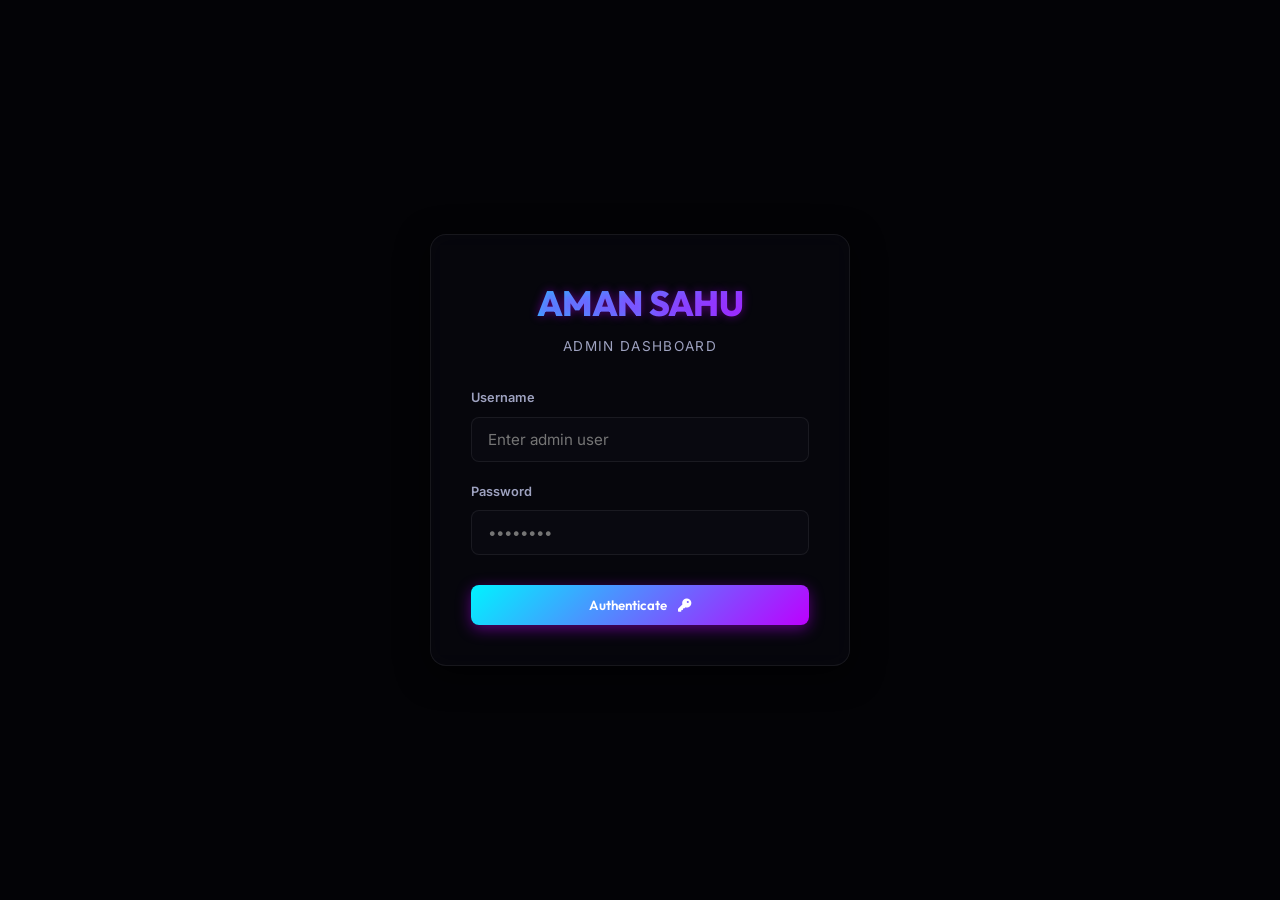
<file: admin.html>
<!DOCTYPE html>
<html lang="en">

<head>
    <meta charset="UTF-8">
    <meta name="viewport" content="width=device-width, initial-scale=1.0">
    <title>Admin Dashboard | Aman Sahu Portfolio</title>

    <!-- Stylesheet -->
    <link rel="stylesheet" href="style.css">
    <link rel="stylesheet" href="admin.css">

    <!-- FontAwesome Icons -->
    <link rel="stylesheet" href="https://cdnjs.cloudflare.com/ajax/libs/font-awesome/6.4.0/css/all.min.css">
</head>

<body>

    <!-- Ambient Glow Background Graphics -->
    <div class="ambient-glow"></div>
    <div class="ambient-glow-2"></div>

    <!-- 1. LOGIN OVERLAY (Secure hardcoded entry) -->
    <div id="login-overlay">
        <div class="login-card glass-container">
            <h1 class="login-logo">AMAN SAHU</h1>
            <p class="login-tag">Admin Dashboard</p>

            <form id="admin-login-form">
                <div class="form-group">
                    <label class="form-label" for="login-username">Username</label>
                    <input type="text" id="login-username" class="form-input" placeholder="Enter admin user" required
                        autocomplete="username">
                </div>
                <div class="form-group">
                    <label class="form-label" for="login-password">Password</label>
                    <input type="password" id="login-password" class="form-input" placeholder="••••••••" required
                        autocomplete="current-password">
                </div>
                <button type="submit" class="btn-primary">Authenticate <i class="fa-solid fa-key"
                        style="margin-left: 8px;"></i></button>
                <div class="login-error" id="login-error-msg">Invalid credentials. Please try again.</div>
            </form>
        </div>
    </div>

    <!-- 2. DASHBOARD SHELL (Rendered on success) -->
    <div id="admin-dashboard" class="glass-container">

        <!-- Header Panel -->
        <div class="admin-header glass-container">
            <div class="admin-header-title">
                <h1 class="admin-title-logo">AMAN SAHU</h1>
                <span class="badge-tag">PORTFOLIO ENGINE v1.2</span>
            </div>

            <div class="header-actions">
                <!-- Theme Toggler -->
                <div class="theme-switch-container">
                    <button class="theme-toggle-btn" id="theme-toggle" aria-label="Toggle theme"
                        style="margin-right: 15px;">
                        <span class="theme-toggle-pill"></span>
                        <span class="theme-toggle-icon active" data-theme="dark"><i class="fa-solid fa-moon"></i></span>
                        <span class="theme-toggle-icon" data-theme="light"><i class="fa-solid fa-sun"></i></span>
                    </button>
                </div>
                <a href="index.html" target="_blank" class="btn-secondary"><i
                        class="fa-solid fa-square-arrow-up-right"></i> View Site</a>
                <button class="btn-secondary" id="system-reset-btn"
                    style="border-color: var(--accent-glow-purple); color: var(--accent-purple);"><i
                        class="fa-solid fa-rotate-left"></i> Reset Demo</button>
            </div>
        </div>

        <!-- Dashboard Workspace Grid -->
        <div class="admin-body">

            <!-- Tab Side navigation links -->
            <div class="admin-sidebar glass-container">
                <div class="sidebar-tab active" data-panel="panel-profile">
                    <i class="fa-solid fa-circle-user"></i> Profile Info
                </div>
                <div class="sidebar-tab" data-panel="panel-experience">
                    <i class="fa-solid fa-briefcase"></i> Experience Timeline
                </div>
                <div class="sidebar-tab" data-panel="panel-skills">
                    <i class="fa-solid fa-award"></i> Professional Skills
                </div>
                <div class="sidebar-tab" data-panel="panel-web-projects">
                    <i class="fa-solid fa-laptop-code"></i> Web Projects
                </div>
                <div class="sidebar-tab" data-panel="panel-video-projects">
                    <i class="fa-solid fa-video"></i> Video Creative
                </div>
                <div class="sidebar-tab" data-panel="panel-socials">
                    <i class="fa-solid fa-hashtag"></i> Social Channels
                </div>

                <div class="sidebar-divider"></div>

                <div class="sidebar-tab logout" id="admin-logout-btn">
                    <i class="fa-solid fa-power-off"></i> Sign Out
                </div>
            </div>

            <!-- Workspace Dynamic Panels -->
            <div class="admin-content glass-container" style="padding:0;">

                <!-- Tab PANEL 1: PROFILE INFO -->
                <div id="panel-profile" class="admin-content-panel active">
                    <div class="panel-title-container">
                        <h2 class="panel-title">Edit Profile Details</h2>
                        <button type="submit" form="form-profile" class="btn-primary"
                            style="width:auto; margin:0; padding:10px 24px;"><i class="fa-solid fa-floppy-disk"></i>
                            Save Changes</button>
                    </div>

                    <form id="form-profile">
                        <div class="form-row">
                            <div class="form-group">
                                <label class="form-label" for="prof-name">Full Name</label>
                                <input type="text" id="prof-name" class="form-input" required>
                            </div>
                            <div class="form-group">
                                <label class="form-label" for="prof-title">Professional Title</label>
                                <input type="text" id="prof-title" class="form-input" required>
                            </div>
                        </div>

                        <div class="form-group">
                            <label class="form-label" for="prof-avatar">Profile Avatar Image URL</label>
                            <input type="url" id="prof-avatar" class="form-input" required>
                        </div>

                        <div class="form-group">
                            <label class="form-label" for="prof-intro">Short Introduction / Hero CTA Info</label>
                            <input type="text" id="prof-intro" class="form-input" required>
                        </div>

                        <div class="form-group">
                            <label class="form-label" for="prof-about">Detailed About Description</label>
                            <textarea id="prof-about" class="form-input" required></textarea>
                        </div>

                        <h3 style="margin: 30px 0 15px 0; font-family: var(--font-heading);">Key Statistic Numbers</h3>
                        <div class="form-row">
                            <div class="form-group">
                                <label class="form-label" for="prof-exp-num">Years of Experience</label>
                                <input type="number" id="prof-exp-num" class="form-input" min="0" required>
                            </div>
                            <div class="form-group">
                                <label class="form-label" for="prof-proj-num">Completed Projects</label>
                                <input type="number" id="prof-proj-num" class="form-input" min="0" required>
                            </div>
                            <div class="form-group">
                                <label class="form-label" for="prof-client-num">Happy Clients Count</label>
                                <input type="number" id="prof-client-num" class="form-input" min="0" required>
                            </div>
                        </div>
                    </form>
                </div>

                <!-- Tab PANEL 2: EXPERIENCE TIMELINE -->
                <div id="panel-experience" class="admin-content-panel">
                    <div class="panel-title-container">
                        <h2 class="panel-title">Experience Timeline</h2>
                        <button class="btn-primary" style="width:auto; margin:0;" onclick="openExpModal()"><i
                                class="fa-solid fa-plus"></i> Add Event</button>
                    </div>

                    <div class="table-container">
                        <table class="admin-table">
                            <thead>
                                <tr>
                                    <th>Period</th>
                                    <th>Role</th>
                                    <th>Company</th>
                                    <th>Actions</th>
                                </tr>
                            </thead>
                            <tbody id="experience-table-body">
                                <!-- JS Populated -->
                            </tbody>
                        </table>
                    </div>
                </div>

                <!-- Tab PANEL 3: SKILLS -->
                <div id="panel-skills" class="admin-content-panel">
                    <div class="panel-title-container">
                        <h2 class="panel-title">Manage Skills</h2>
                        <button class="btn-primary" style="width:auto; margin:0;" onclick="openSkillModal()"><i
                                class="fa-solid fa-plus"></i> Add Skill</button>
                    </div>

                    <div class="table-container">
                        <table class="admin-table">
                            <thead>
                                <tr>
                                    <th>Skill Name</th>
                                    <th>Proficiency</th>
                                    <th>Category</th>
                                    <th>Actions</th>
                                </tr>
                            </thead>
                            <tbody id="skills-table-body">
                                <!-- JS Populated -->
                            </tbody>
                        </table>
                    </div>
                </div>

                <!-- Tab PANEL 4: WEB PROJECTS -->
                <div id="panel-web-projects" class="admin-content-panel">
                    <div class="panel-title-container">
                        <h2 class="panel-title">Manage Web Projects</h2>
                        <button class="btn-primary" style="width:auto; margin:0;" onclick="openWebProjModal()"><i
                                class="fa-solid fa-plus"></i> Add Project</button>
                    </div>

                    <div class="table-container">
                        <table class="admin-table">
                            <thead>
                                <tr>
                                    <th>Thumbnail</th>
                                    <th>Title</th>
                                    <th>Technologies</th>
                                    <th>Actions</th>
                                </tr>
                            </thead>
                            <tbody id="web-projects-table-body">
                                <!-- JS Populated -->
                            </tbody>
                        </table>
                    </div>
                </div>

                <!-- Tab PANEL 5: VIDEO PROJECTS -->
                <div id="panel-video-projects" class="admin-content-panel">
                    <div class="panel-title-container">
                        <h2 class="panel-title">Manage Video Portfolio</h2>
                        <button class="btn-primary" style="width:auto; margin:0;" onclick="openVideoProjModal()"><i
                                class="fa-solid fa-plus"></i> Add Video</button>
                    </div>

                    <div class="table-container">
                        <table class="admin-table">
                            <thead>
                                <tr>
                                    <th>Thumbnail</th>
                                    <th>Title</th>
                                    <th>Category</th>
                                    <th>Actions</th>
                                </tr>
                            </thead>
                            <tbody id="video-projects-table-body">
                                <!-- JS Populated -->
                            </tbody>
                        </table>
                    </div>
                </div>

                <!-- Tab PANEL 6: SOCIAL LINKS -->
                <div id="panel-socials" class="admin-content-panel">
                    <div class="panel-title-container">
                        <h2 class="panel-title">Social Channel Connections</h2>
                        <button type="submit" form="form-socials" class="btn-primary"
                            style="width:auto; margin:0; padding:10px 24px;"><i class="fa-solid fa-floppy-disk"></i>
                            Save Socials</button>
                    </div>

                    <form id="form-socials">
                        <div id="socials-inputs-container">
                            <!-- JS Dyn Injected form fields per social connection -->
                        </div>
                    </form>
                </div>

            </div>
        </div>
    </div>

    <!-- ==========================================
       MODAL: ADD/EDIT EXPERIENCE
       ========================================== -->
    <div class="modal-overlay" id="modal-experience">
        <div class="modal-card glass-container">
            <div class="modal-header">
                <h3 class="modal-title" id="modal-exp-title">Add Timeline Event</h3>
                <button class="modal-close" onclick="closeModal('modal-experience')" aria-label="Close dialog">&times;</button>
            </div>
            <form id="form-experience">
                <input type="hidden" id="exp-id">
                <div class="form-group">
                    <label class="form-label" for="exp-period">Active Period (e.g. 2024 - Present)</label>
                    <input type="text" id="exp-period" class="form-input" placeholder="2024 - Present" required>
                </div>
                <div class="form-row">
                    <div class="form-group">
                        <label class="form-label" for="exp-role">Role Title</label>
                        <input type="text" id="exp-role" class="form-input" placeholder="Lead UI Engineer" required>
                    </div>
                    <div class="form-group">
                        <label class="form-label" for="exp-company">Company Name</label>
                        <input type="text" id="exp-company" class="form-input" placeholder="Acme Studios" required>
                    </div>
                </div>
                <div class="form-group">
                    <label class="form-label" for="exp-desc">Description of Responsibilities</label>
                    <textarea id="exp-desc" class="form-input" placeholder="Outline primary duties..."
                        required></textarea>
                </div>
                <div class="form-group">
                    <label class="form-label" for="exp-services">Services Offered (comma separated)</label>
                    <input type="text" id="exp-services" class="form-input"
                        placeholder="WebGL development, UX/UI, Prototyping">
                </div>
                <div class="form-actions">
                    <button type="button" class="btn-secondary" onclick="closeModal('modal-experience')">Cancel</button>
                    <button type="submit" class="btn-primary" style="width:auto; margin:0;">Save Event</button>
                </div>
            </form>
        </div>
    </div>

    <!-- ==========================================
       MODAL: ADD/EDIT SKILL
       ========================================== -->
    <div class="modal-overlay" id="modal-skill">
        <div class="modal-card glass-container">
            <div class="modal-header">
                <h3 class="modal-title" id="modal-skill-title">Add Skill Entry</h3>
                <button class="modal-close" onclick="closeModal('modal-skill')" aria-label="Close dialog">&times;</button>
            </div>
            <form id="form-skill">
                <input type="hidden" id="skill-id-ref">
                <div class="form-group">
                    <label class="form-label" for="skill-name">Skill Name</label>
                    <input type="text" id="skill-name" class="form-input" placeholder="e.g. Cinema 4D" required>
                </div>
                <div class="form-group">
                    <label class="form-label">Proficiency Level</label>
                    <div class="range-container">
                        <input type="range" id="skill-value" class="form-input" min="0" max="100"
                            style="padding:0; height:8px;" oninput="updateRangeValLabel(this.value)">
                        <span class="range-val-lbl" id="range-val-lbl">50%</span>
                    </div>
                </div>
                <div class="form-group">
                    <label class="form-label" for="skill-category">Category</label>
                    <select id="skill-category" class="form-input"
                        style="background-color: var(--bg-secondary); cursor: pointer;" required>
                        <option value="Frontend">Frontend (Code, WebGL, Animations)</option>
                        <option value="Creative">Creative (3D modeling, VFX, video editing)</option>
                        <option value="Tools">Tools (Git, Figma, CLI)</option>
                    </select>
                </div>
                <div class="form-actions">
                    <button type="button" class="btn-secondary" onclick="closeModal('modal-skill')">Cancel</button>
                    <button type="submit" class="btn-primary" style="width:auto; margin:0;">Save Skill</button>
                </div>
            </form>
        </div>
    </div>

    <!-- ==========================================
       MODAL: ADD/EDIT WEB PROJECT
       ========================================== -->
    <div class="modal-overlay" id="modal-web-project">
        <div class="modal-card glass-container">
            <div class="modal-header">
                <h3 class="modal-title" id="modal-web-title">Add Web Project</h3>
                <button class="modal-close" onclick="closeModal('modal-web-project')" aria-label="Close dialog">&times;</button>
            </div>
            <form id="form-web-project">
                <input type="hidden" id="web-id">
                <div class="form-group">
                    <label class="form-label" for="web-proj-title">Project Title</label>
                    <input type="text" id="web-proj-title" class="form-input" placeholder="Lumina agency" required>
                </div>
                <div class="form-group">
                    <label class="form-label" for="web-proj-desc">Description</label>
                    <textarea id="web-proj-desc" class="form-input"
                        placeholder="Describe the layout, animations and design challenges..." required></textarea>
                </div>
                <div class="form-group">
                    <label class="form-label" for="web-proj-image">Image URL</label>
                    <input type="url" id="web-proj-image" class="form-input"
                        placeholder="https://images.unsplash.com/..." required>
                </div>
                <div class="form-row">
                    <div class="form-group">
                        <label class="form-label" for="web-proj-tech">Technologies (comma separated)</label>
                        <input type="text" id="web-proj-tech" class="form-input" placeholder="Three.js, GSAP, CSS3"
                            required>
                    </div>
                    <div class="form-group">
                        <label class="form-label" for="web-proj-link">Live Link URL</label>
                        <input type="url" id="web-proj-link" class="form-input" placeholder="https://example.com"
                            required>
                    </div>
                </div>
                <div class="form-actions">
                    <button type="button" class="btn-secondary"
                        onclick="closeModal('modal-web-project')">Cancel</button>
                    <button type="submit" class="btn-primary" style="width:auto; margin:0;">Save Project</button>
                </div>
            </form>
        </div>
    </div>

    <!-- ==========================================
       MODAL: ADD/EDIT VIDEO PROJECT
       ========================================== -->
    <div class="modal-overlay" id="modal-video-project">
        <div class="modal-card glass-container">
            <div class="modal-header">
                <h3 class="modal-title" id="modal-video-title">Add Video Entry</h3>
                <button class="modal-close" onclick="closeModal('modal-video-project')" aria-label="Close dialog">&times;</button>
            </div>
            <form id="form-video-project">
                <input type="hidden" id="video-id">
                <div class="form-group">
                    <label class="form-label" for="vid-title">Video Title</label>
                    <input type="text" id="vid-title" class="form-input" placeholder="Cyberpunk trailer" required>
                </div>
                <div class="form-group">
                    <label class="form-label" for="vid-desc">Short Description</label>
                    <textarea id="vid-desc" class="form-input"
                        placeholder="VFX composition notes, timeline, editing software..." required></textarea>
                </div>
                <div class="form-row">
                    <div class="form-group">
                        <label class="form-label" for="vid-thumbnail">Thumbnail Image URL</label>
                        <input type="url" id="vid-thumbnail" class="form-input"
                            placeholder="https://images.unsplash.com/..." required>
                    </div>
                    <div class="form-group">
                        <label class="form-label" for="vid-link">Video/YouTube Link</label>
                        <input type="url" id="vid-link" class="form-input" placeholder="https://youtube.com/watch?v=..."
                            required>
                    </div>
                </div>
                <div class="form-group">
                    <label class="form-label" for="vid-category">Category</label>
                    <input type="text" id="vid-category" class="form-input"
                        placeholder="e.g. Motion Graphics / Commercial" required>
                </div>
                <div class="form-actions">
                    <button type="button" class="btn-secondary"
                        onclick="closeModal('modal-video-project')">Cancel</button>
                    <button type="submit" class="btn-primary" style="width:auto; margin:0;">Save Video</button>
                </div>
            </form>
        </div>
    </div>

    <!-- Toast Success/Error alerts -->
    <div id="toast-notification" class="notification-toast">
        Saved successfully!
    </div>

    <!-- Scripts -->
    <script src="js/data.js"></script>
    <script src="js/admin.js"></script>
</body>

</html>
</file>
<file: style.css>
@import url('https://fonts.googleapis.com/css2?family=Inter:wght@300;400;500;600;700&family=Outfit:wght@300;400;500;600;700;800&display=swap');

/* ==========================================
   CSS DESIGN SYSTEM (DEFAULT WARM LIGHT THEMING)
   ========================================== */
:root {
    /* Fonts */
    --font-heading: 'Outfit', sans-serif;
    --font-body: 'Inter', sans-serif;

    /* Theme Variables - Light (Default) */
    --bg-primary: #f8f8fa;
    --bg-secondary: #ffffff;
    --bg-glass: rgba(255, 255, 255, 0.75);
    --border-glass: rgba(0, 0, 0, 0.08);
    --border-glass-hover: rgba(0, 0, 0, 0.16);
    
    --text-primary: #0a0a0f;
    --text-secondary: #565a75;
    --text-muted: #8d90a6;

    --accent-blue: #0088ff;
    --accent-purple: #9d00ff;
    --accent-glow-blue: rgba(0, 136, 255, 0.25);
    --accent-glow-purple: rgba(157, 0, 255, 0.25);
    
    --card-shadow: rgba(10, 20, 50, 0.05);
    --nav-height: 80px;
    --transition-smooth: all 0.4s cubic-bezier(0.25, 0.8, 0.25, 1);
    --transition-snappy: all 0.2s cubic-bezier(0.4, 0, 0.2, 1);
}

/* Dark Theme Variables Override */
body:not(.light-theme) {
    --bg-primary: #030306;
    --bg-secondary: #090910;
    --bg-glass: rgba(9, 9, 16, 0.65);
    --border-glass: rgba(255, 255, 255, 0.07);
    --border-glass-hover: rgba(255, 255, 255, 0.16);

    --text-primary: #ffffff;
    --text-secondary: #9ea2c0;
    --text-muted: #646788;

    --accent-blue: #00f3ff;
    --accent-purple: #bd00ff;
    --accent-glow-blue: rgba(0, 243, 255, 0.45);
    --accent-glow-purple: rgba(189, 0, 255, 0.45);

    --card-shadow: rgba(0, 0, 0, 0.7);
}

/* Backward compatibility switch handler */
body.light-theme {
    --bg-primary: #f8f8fa;
    --bg-secondary: #ffffff;
    --bg-glass: rgba(255, 255, 255, 0.75);
    --border-glass: rgba(0, 0, 0, 0.08);
    --border-glass-hover: rgba(0, 0, 0, 0.16);

    --text-primary: #0a0a0f;
    --text-secondary: #565a75;
    --text-muted: #8d90a6;

    --accent-blue: #0088ff;
    --accent-purple: #9d00ff;
    --accent-glow-blue: rgba(0, 136, 255, 0.25);
    --accent-glow-purple: rgba(157, 0, 255, 0.25);

    --card-shadow: rgba(10, 20, 50, 0.05);
}

/* ==========================================
   RESET & BASE STYLES
   ========================================== */
* {
    margin: 0;
    padding: 0;
    box-sizing: border-box;
}

*:focus-visible {
    outline: 2px solid var(--accent-blue);
    outline-offset: 2px;
}

html {
    scroll-behavior: initial;
    overflow-x: hidden;
}

body {
    background-color: var(--bg-primary);
    background-image: radial-gradient(var(--border-glass) 1.5px, transparent 1.5px);
    background-size: 32px 32px;
    color: var(--text-primary);
    font-family: var(--font-body);
    line-height: 1.6;
    overflow-x: hidden;
    transition: background-color 0.5s ease, background-image 0.5s ease, color 0.5s ease;
}

h1, h2, h3, h4, h5, h6 {
    font-family: var(--font-heading);
    font-weight: 700;
    letter-spacing: -0.02em;
}

a {
    color: inherit;
    text-decoration: none;
    transition: var(--transition-snappy);
}

ul {
    list-style: none;
}

img, video {
    max-width: 100%;
    height: auto;
    display: block;
}

/* Scrollbar */
::-webkit-scrollbar {
    width: 10px;
}
::-webkit-scrollbar-track {
    background: var(--bg-primary);
}
::-webkit-scrollbar-thumb {
    background: linear-gradient(180deg, var(--accent-purple), var(--accent-blue));
    border-radius: 5px;
}
::-webkit-scrollbar-thumb:hover {
    background: linear-gradient(180deg, var(--accent-blue), var(--accent-purple));
}

/* ==========================================
   INTERACTIVE MOUSE CURSOR
   ========================================== */
.custom-cursor {
    width: 8px;
    height: 8px;
    background-color: var(--text-primary);
    border-radius: 50%;
    position: fixed;
    transform: translate(-50%, -50%);
    pointer-events: none;
    z-index: 9999;
    transition: width 0.3s ease, height 0.3s ease, background-color 0.3s ease;
}

.custom-cursor-follower {
    width: 40px;
    height: 40px;
    border: 1px solid var(--text-muted);
    border-radius: 50%;
    position: fixed;
    transform: translate(-50%, -50%);
    pointer-events: none;
    z-index: 9998;
    transition: width 0.3s ease, height 0.3s ease, border-color 0.3s ease, background-color 0.3s ease;
}

.custom-cursor.hover {
    width: 12px;
    height: 12px;
    background-color: var(--accent-blue);
}

.custom-cursor-follower.hover {
    width: 60px;
    height: 60px;
    border-color: var(--accent-blue);
    background-color: var(--accent-glow-blue);
}

@media (max-width: 768px) {
    .custom-cursor, .custom-cursor-follower {
        display: none !important;
    }
}

/* ==========================================
   LOADING SCREEN (PRELOADER)
   ========================================== */
#preloader {
    position: fixed;
    top: 0;
    left: 0;
    width: 100vw;
    height: 100vh;
    background-color: var(--bg-primary);
    z-index: 10000;
    display: flex;
    flex-direction: column;
    justify-content: center;
    align-items: center;
}

.preloader-logo {
    font-family: var(--font-heading);
    font-size: 2.5rem;
    font-weight: 800;
    margin-bottom: 20px;
    background: linear-gradient(135deg, var(--text-primary), var(--text-secondary));
    -webkit-background-clip: text;
    -webkit-text-fill-color: transparent;
}

.preloader-track {
    width: 200px;
    height: 2px;
    background-color: rgba(0,0,0,0.05);
    border-radius: 1px;
    position: relative;
    overflow: hidden;
}

body:not(.light-theme) .preloader-track {
    background-color: rgba(255,255,255,0.05);
}

.preloader-bar {
    width: 0%;
    height: 100%;
    background: var(--text-primary);
    transition: width 0.1s ease;
}

.preloader-percent {
    font-family: var(--font-body);
    font-size: 0.8rem;
    color: var(--text-muted);
    margin-top: 10px;
    letter-spacing: 0.1em;
}

/* ==========================================
   BACKGROUND CANVAS & GLOW
   ========================================== */
.ambient-glow {
    position: fixed;
    width: 600px;
    height: 600px;
    border-radius: 50%;
    background: radial-gradient(circle, var(--accent-glow-purple) 0%, transparent 70%);
    top: -150px;
    right: -150px;
    opacity: 0.25;
    z-index: -1;
    pointer-events: none;
    filter: blur(120px);
    animation: blob-float-1 25s ease-in-out infinite alternate;
}

.ambient-glow-2 {
    position: fixed;
    width: 500px;
    height: 500px;
    border-radius: 50%;
    background: radial-gradient(circle, var(--accent-glow-blue) 0%, transparent 70%);
    bottom: -100px;
    left: -100px;
    opacity: 0.2;
    z-index: -1;
    pointer-events: none;
    filter: blur(100px);
    animation: blob-float-2 20s ease-in-out infinite alternate;
}

@keyframes blob-float-1 {
    0% { transform: translate(0, 0) scale(1); }
    50% { transform: translate(-80px, 60px) scale(1.1); }
    100% { transform: translate(40px, -40px) scale(0.95); }
}

@keyframes blob-float-2 {
    0% { transform: translate(0, 0) scale(1); }
    50% { transform: translate(60px, -50px) scale(0.9); }
    100% { transform: translate(-30px, 30px) scale(1.05); }
}

/* ==========================================
   GLASSMORPHISM & GENERAL UTILITIES
   ========================================== */
.glass-card {
    background: var(--bg-glass);
    border: 1px solid var(--border-glass);
    border-radius: 24px;
    box-shadow: 0 12px 40px var(--card-shadow);
    backdrop-filter: blur(15px) saturate(180%);
    -webkit-backdrop-filter: blur(15px) saturate(180%);
    transition: var(--transition-smooth);
}

/* ==========================================
   FLOATING CENTERED BOTTOM DOCK
   ========================================== */
.bottom-dock-wrapper {
    position: fixed;
    bottom: 30px;
    left: 50%;
    transform: translateX(-50%);
    z-index: 1000;
    width: auto;
    max-width: 90vw;
}

.bottom-dock {
    display: flex;
    align-items: center;
    gap: 8px;
    padding: 8px 12px;
    border-radius: 35px;
    box-shadow: 0 16px 48px rgba(0,0,0,0.12), 0 0 0 1px var(--border-glass);
}

.dock-link {
    display: flex;
    flex-direction: column;
    align-items: center;
    justify-content: center;
    width: 44px;
    height: 44px;
    border-radius: 50%;
    color: var(--text-secondary);
    transition: var(--transition-smooth);
    position: relative;
}

.dock-link i {
    font-size: 1.1rem;
}

.dock-label {
    position: absolute;
    bottom: 50px;
    background-color: var(--text-primary);
    color: var(--bg-primary);
    font-size: 0.75rem;
    font-weight: 600;
    padding: 4px 10px;
    border-radius: 6px;
    opacity: 0;
    pointer-events: none;
    transform: translateY(10px);
    transition: var(--transition-smooth);
    white-space: nowrap;
    box-shadow: 0 4px 12px rgba(0,0,0,0.1);
}

.dock-link:hover .dock-label {
    opacity: 1;
    transform: translateY(0);
}

.dock-link:hover {
    color: var(--text-primary);
    background-color: rgba(0,0,0,0.03);
}

body:not(.light-theme) .dock-link:hover {
    background-color: rgba(255,255,255,0.03);
}

.dock-link.active {
    color: #ffffff;
    background: var(--text-primary);
}

body:not(.light-theme) .dock-link.active {
    background: #ffffff;
    color: #000000;
}

.dock-divider {
    width: 1px;
    height: 24px;
    background-color: var(--border-glass);
    margin: 0 4px;
}

/* Pill capsules switcher styling inside dock */
.theme-switch-container {
    display: flex;
    align-items: center;
}

.theme-toggle-btn {
    width: 58px;
    height: 28px;
    background-color: rgba(0,0,0,0.03);
    border: 1px solid var(--border-glass);
    border-radius: 20px;
    position: relative;
    cursor: pointer;
    display: flex;
    align-items: center;
    justify-content: space-between;
    padding: 0 6px;
    transition: var(--transition-smooth);
}

body:not(.light-theme) .theme-toggle-btn {
    background-color: rgba(255,255,255,0.03);
}

.theme-toggle-pill {
    position: absolute;
    width: 20px;
    height: 20px;
    background: linear-gradient(135deg, var(--accent-blue), var(--accent-purple));
    border-radius: 50%;
    left: 3px;
    top: 3px;
    transition: var(--transition-smooth);
    z-index: 1;
}

body:not(.light-theme) .theme-toggle-pill {
    left: 3px;
    background: linear-gradient(135deg, var(--accent-blue), var(--accent-purple));
}

body.light-theme .theme-toggle-pill {
    left: 33px;
    background: linear-gradient(135deg, #ff9900, #ff5500);
}

.theme-toggle-icon {
    font-size: 10px;
    color: var(--text-muted);
    z-index: 2;
    transition: var(--transition-smooth);
    pointer-events: none;
}

.theme-toggle-icon.active {
    color: #ffffff;
}

body.light-theme .theme-toggle-icon[data-theme="light"] {
    color: #ffffff;
}
body.light-theme .theme-toggle-icon[data-theme="dark"] {
    color: var(--text-muted);
}

/* ==========================================
   LAYOUT GRID CONTAINER & SECTION HEADERS
   ========================================== */
section {
    padding: 120px 0;
    position: relative;
}

.container {
    max-width: 1100px;
    margin: 0 auto;
    padding: 0 24px;
}

.framer-section-header {
    text-align: center;
    margin-bottom: 70px;
}

.framer-badge {
    background-color: rgba(0, 0, 0, 0.03);
    border: 1px solid var(--border-glass);
    padding: 6px 16px;
    border-radius: 20px;
    font-family: var(--font-heading);
    font-size: 0.8rem;
    font-weight: 600;
    color: var(--text-primary);
    text-transform: uppercase;
    letter-spacing: 0.05em;
    display: inline-block;
    margin-bottom: 16px;
}

body:not(.light-theme) .framer-badge {
    background-color: rgba(255, 255, 255, 0.03);
}

.framer-title {
    font-size: 2.8rem;
    line-height: 1.15;
    font-weight: 800;
    color: var(--text-primary);
    margin-bottom: 16px;
}

.framer-title span {
    background: linear-gradient(135deg, var(--accent-blue), var(--accent-purple));
    -webkit-background-clip: text;
    -webkit-text-fill-color: transparent;
}

.framer-desc {
    font-size: 1.1rem;
    color: var(--text-secondary);
    max-width: 550px;
    margin: 0 auto;
}

/* ==========================================
   1. HERO / INTEGRATED PROFILE HEADER
   ========================================== */
#hero {
    min-height: 90vh;
    display: flex;
    align-items: center;
    padding-top: 50px;
}

.hero-container-framer {
    display: flex;
    flex-direction: column;
    align-items: center;
    text-align: center;
}

/* Top Profile Block */
.hero-top-profile {
    display: flex;
    align-items: center;
    gap: 30px;
    margin-bottom: 50px;
    flex-wrap: wrap;
    justify-content: center;
}

.profile-card-widget {
    display: flex;
    align-items: center;
    gap: 15px;
    background: var(--bg-secondary);
    border: 1px solid var(--border-glass);
    padding: 10px 20px;
    border-radius: 50px;
    box-shadow: 0 10px 30px var(--card-shadow);
}

.profile-avatar-img {
    width: 44px;
    height: 44px;
    border-radius: 50%;
    object-fit: cover;
    border: 2px solid var(--bg-primary);
}

.profile-avatar-details {
    text-align: left;
}

.profile-avatar-details h2 {
    font-size: 1.1rem;
    font-weight: 700;
    line-height: 1.2;
}

.profile-avatar-details p {
    font-size: 0.75rem;
    color: var(--text-secondary);
    font-weight: 500;
}

/* Social link buttons matching mockup */
.social-cards-wrapper {
    display: flex;
    gap: 12px;
}

.social-card-btn {
    width: 44px;
    height: 44px;
    border-radius: 12px;
    border: 1px solid var(--border-glass);
    background: var(--bg-secondary);
    display: flex;
    align-items: center;
    justify-content: center;
    font-size: 1.1rem;
    color: var(--text-secondary);
    box-shadow: 0 10px 25px var(--card-shadow);
    transition: var(--transition-smooth);
}

.social-card-btn:hover {
    color: var(--text-primary);
    transform: translateY(-3px);
    border-color: var(--border-glass-hover);
}

/* Satisfied Customers Indicator */
.satisfied-customers-badge {
    background-color: var(--bg-secondary);
    border: 1px solid var(--border-glass);
    padding: 8px 20px;
    border-radius: 20px;
    display: flex;
    align-items: center;
    gap: 10px;
    margin-bottom: 40px;
    box-shadow: 0 8px 24px var(--card-shadow);
}

.stars-row {
    display: flex;
    gap: 3px;
    color: #ffaa00;
    font-size: 0.8rem;
}

.satisfied-customers-badge span {
    font-size: 0.8rem;
    font-weight: 600;
    color: var(--text-secondary);
}

/* Headline Details */
.hero-headline-framer {
    font-size: 4.8rem;
    line-height: 1.05;
    font-weight: 800;
    letter-spacing: -0.03em;
    max-width: 900px;
    margin-bottom: 24px;
    color: var(--text-primary);
}

.hero-subtitle-framer {
    font-size: 1.35rem;
    color: var(--text-secondary);
    max-width: 600px;
    margin: 0 auto 50px auto;
}

.btn-contact-pill {
    display: inline-flex;
    align-items: center;
    gap: 10px;
    background-color: var(--text-primary);
    color: var(--bg-primary);
    padding: 16px 36px;
    border-radius: 35px;
    font-family: var(--font-heading);
    font-weight: 600;
    font-size: 1.05rem;
    box-shadow: 0 15px 35px rgba(0,0,0,0.1);
    transition: var(--transition-smooth);
}

.btn-contact-pill:hover {
    transform: translateY(-3px);
    box-shadow: 0 20px 40px rgba(0,0,0,0.15);
}

@media (max-width: 991px) {
    .hero-headline-framer {
        font-size: 3.5rem;
    }
}

@media (max-width: 576px) {
    .hero-headline-framer {
        font-size: 2.6rem;
    }
}

/* ==========================================
   2. PROJECTS SECTION (TABLET DEVICE MOCK)
   ========================================== */
.framer-projects-grid {
    display: grid;
    grid-template-columns: repeat(auto-fit, minmax(440px, 1fr));
    gap: 40px;
}

@media (max-width: 576px) {
    .framer-projects-grid {
        grid-template-columns: 1fr;
    }
}

/* Device Mock Frame representation */
.tablet-mock-frame {
    border-radius: 20px;
    border: 1px solid var(--border-glass);
    background: var(--bg-secondary);
    box-shadow: 0 20px 50px var(--card-shadow);
    overflow: hidden;
    display: flex;
    flex-direction: column;
    transition: var(--transition-smooth);
    height: 100%;
}

.tablet-mock-frame:hover {
    transform: translateY(-6px);
    border-color: var(--border-glass-hover);
    box-shadow: 0 30px 60px var(--card-shadow);
}

/* Top Browser Header */
.tablet-header-bar {
    height: 38px;
    background-color: var(--bg-primary);
    border-bottom: 1px solid var(--border-glass);
    padding: 0 16px;
    display: flex;
    align-items: center;
    gap: 15px;
}

.tablet-dots {
    display: flex;
    gap: 6px;
}

.tablet-dots span {
    width: 8px;
    height: 8px;
    border-radius: 50%;
    display: inline-block;
}

.tablet-dots span:nth-child(1) { background-color: #ff5f56; }
.tablet-dots span:nth-child(2) { background-color: #ffbd2e; }
.tablet-dots span:nth-child(3) { background-color: #27c93f; }

.tablet-url-bar {
    flex-grow: 1;
    background-color: var(--bg-secondary);
    border: 1px solid var(--border-glass);
    height: 20px;
    border-radius: 4px;
    font-size: 0.65rem;
    color: var(--text-muted);
    display: flex;
    align-items: center;
    padding: 0 10px;
    max-width: 250px;
    margin: 0 auto;
}

/* Device screen view */
.tablet-screen {
    position: relative;
    width: 100%;
    aspect-ratio: 1.5;
    overflow: hidden;
    cursor: pointer;
}

.tablet-screen img {
    width: 100%;
    height: 100%;
    object-fit: cover;
    transition: transform 0.6s cubic-bezier(0.25, 0.8, 0.25, 1);
}

.tablet-mock-frame:hover .tablet-screen img {
    transform: scale(1.04);
}

.tablet-screen-overlay {
    position: absolute;
    top: 0;
    left: 0;
    width: 100%;
    height: 100%;
    background: linear-gradient(180deg, rgba(0,0,0,0) 50%, rgba(0,0,0,0.85) 100%);
    display: flex;
    align-items: flex-end;
    padding: 24px;
    opacity: 0;
    transition: var(--transition-smooth);
}

.tablet-mock-frame:hover .tablet-screen-overlay {
    opacity: 1;
}

.overlay-details-framer {
    text-align: left;
    color: #ffffff;
    width: 100%;
    display: flex;
    justify-content: space-between;
    align-items: flex-end;
}

.overlay-details-framer h3 {
    font-size: 1.3rem;
    font-weight: 700;
}

.overlay-details-framer p {
    font-size: 0.85rem;
    color: rgba(255,255,255,0.7);
}

/* Details footer card */
.tablet-footer-card {
    padding: 20px 24px;
    text-align: left;
    display: flex;
    justify-content: space-between;
    align-items: center;
    border-top: 1px solid var(--border-glass);
}

.tablet-footer-card h3 {
    font-size: 1.25rem;
    font-weight: 700;
    margin-bottom: 4px;
}

.tablet-footer-card p {
    font-size: 0.85rem;
    color: var(--text-secondary);
}

.tablet-launch-btn {
    width: 40px;
    height: 40px;
    border-radius: 50%;
    background-color: var(--bg-primary);
    border: 1px solid var(--border-glass);
    display: flex;
    align-items: center;
    justify-content: center;
    color: var(--text-primary);
    transition: var(--transition-smooth);
}

.tablet-mock-frame:hover .tablet-launch-btn {
    background-color: var(--text-primary);
    color: var(--bg-primary);
    border-color: var(--text-primary);
}

/* ==========================================
   3. SERVICES SECTION (FLOATING CHIPS SYSTEM)
   ========================================== */
.services-process-container {
    padding: 80px 40px;
    text-align: center;
    position: relative;
    max-width: 800px;
    margin: 0 auto;
    overflow: visible;
}

.process-center-text {
    max-width: 600px;
    margin: 0 auto;
    position: relative;
    z-index: 5;
}

.process-center-text h3 {
    font-size: 1.8rem;
    line-height: 1.4;
    font-weight: 600;
    color: var(--text-primary);
}

/* Floating labels chips */
.process-chip {
    position: absolute;
    background-color: var(--bg-secondary);
    border: 1px solid var(--border-glass);
    padding: 10px 20px;
    border-radius: 50px;
    font-family: var(--font-heading);
    font-size: 0.9rem;
    font-weight: 600;
    box-shadow: 0 10px 30px var(--card-shadow);
    display: flex;
    align-items: center;
    gap: 10px;
    transition: var(--transition-smooth);
    animation: floatParticle 6s ease-in-out infinite;
}

.process-chip i {
    font-size: 1rem;
}

.process-chip:hover {
    transform: scale(1.05) translateY(-5px);
    border-color: var(--border-glass-hover);
    box-shadow: 0 15px 35px var(--card-shadow);
}

/* Absolute chip placements */
.process-chip.left-1 { top: -15px; left: 10%; animation-delay: 0s; }
.process-chip.right-1 { top: -25px; right: 8%; animation-delay: 1s; }
.process-chip.left-2 { top: 40%; left: -8%; animation-delay: 2s; }
.process-chip.right-2 { top: 45%; right: -12%; animation-delay: 1.5s; }
.process-chip.left-3 { bottom: -15px; left: 6%; animation-delay: 3s; }
.process-chip.right-3 { bottom: -20px; right: 12%; animation-delay: 2.5s; }

@keyframes floatParticle {
    0%, 100% { transform: translateY(0); }
    50% { transform: translateY(-10px); }
}

@media (max-width: 991px) {
    .services-process-container {
        padding: 50px 20px;
    }
    
    .process-chip {
        position: relative !important;
        display: inline-flex;
        margin: 8px;
        top: auto !important;
        left: auto !important;
        right: auto !important;
        bottom: auto !important;
        animation: none !important;
    }
    
    .process-center-text {
        margin-top: 30px;
    }
}

/* ==========================================
   4. TOOLKIT SECTION (PROGRESS BAR ROWS)
   ========================================== */
.toolkit-container {
    padding: 40px;
    max-width: 800px;
    margin: 0 auto;
    display: flex;
    flex-direction: column;
    gap: 24px;
}

.toolkit-row {
    display: flex;
    align-items: center;
    gap: 20px;
    padding: 16px;
    border-radius: 16px;
    background-color: rgba(0,0,0,0.01);
    border: 1px solid transparent;
    transition: var(--transition-smooth);
}

body:not(.light-theme) .toolkit-row {
    background-color: rgba(255,255,255,0.01);
}

.toolkit-row:hover {
    background-color: var(--bg-secondary);
    border-color: var(--border-glass);
    box-shadow: 0 10px 30px var(--card-shadow);
}

.tool-icon-box {
    width: 44px;
    height: 44px;
    border-radius: 10px;
    background-color: var(--bg-primary);
    border: 1px solid var(--border-glass);
    display: flex;
    align-items: center;
    justify-content: center;
    font-size: 1.25rem;
    color: var(--text-primary);
}

.tool-details {
    flex-grow: 1;
    text-align: left;
}

.tool-name-header {
    display: flex;
    justify-content: space-between;
    align-items: center;
    margin-bottom: 5px;
}

.tool-name {
    font-size: 1.05rem;
    font-weight: 700;
}

.tool-percent {
    font-size: 0.85rem;
    font-weight: 700;
    color: var(--text-muted);
}

.tool-bar-track {
    width: 100%;
    height: 6px;
    background-color: var(--bg-primary);
    border-radius: 3px;
    overflow: hidden;
    border: 1px solid var(--border-glass);
}

.tool-bar-fill {
    height: 100%;
    border-radius: 3px;
    background: linear-gradient(90deg, var(--accent-blue), var(--accent-purple));
    width: 0%;
    transition: width 1.5s cubic-bezier(0.25, 0.8, 0.25, 1);
}

/* ==========================================
   5. TESTIMONIALS SECTION
   ========================================== */
.testimonials-framer-layout {
    display: grid;
    grid-template-columns: 1.1fr 0.9fr;
    gap: 40px;
    align-items: start;
}

@media (max-width: 991px) {
    .testimonials-framer-layout {
        grid-template-columns: 1fr;
    }
}

/* Star Breakdown Card */
.testimonials-breakdown-card {
    padding: 40px;
    display: grid;
    grid-template-columns: 0.8fr 1.2fr;
    gap: 30px;
    align-items: center;
}

@media (max-width: 576px) {
    .testimonials-breakdown-card {
        grid-template-columns: 1fr;
        text-align: center;
    }
}

.breakdown-left {
    text-align: center;
    border-right: 1px solid var(--border-glass);
    padding-right: 20px;
}

@media (max-width: 576px) {
    .breakdown-left {
        border-right: none;
        padding-right: 0;
        border-bottom: 1px solid var(--border-glass);
        padding-bottom: 20px;
    }
}

.giant-rating {
    font-family: var(--font-heading);
    font-size: 3.8rem;
    font-weight: 800;
    line-height: 1;
}

.rating-max {
    font-size: 1.2rem;
    color: var(--text-muted);
    font-weight: 600;
}

.total-reviews-count {
    font-size: 0.85rem;
    font-weight: 600;
    color: var(--text-secondary);
}

.visionaries-avatars {
    display: flex;
    justify-content: center;
    margin-bottom: 10px;
}

.avatar-face {
    width: 32px;
    height: 32px;
    border-radius: 50%;
    object-fit: cover;
    border: 2px solid var(--bg-secondary);
    margin-left: -8px;
}

.avatar-face:first-child {
    margin-left: 0;
}

.visionaries-label {
    font-size: 0.8rem;
    font-weight: 600;
    line-height: 1.3;
}

/* Progress bars representing star categories */
.breakdown-right {
    display: flex;
    flex-direction: column;
    gap: 12px;
}

.breakdown-bar-row {
    display: flex;
    align-items: center;
    gap: 12px;
    font-size: 0.85rem;
}

.star-lbl {
    font-weight: 600;
    color: var(--text-secondary);
    width: 45px;
    text-align: left;
}

.breakdown-bar-track {
    flex-grow: 1;
    height: 6px;
    background-color: var(--bg-primary);
    border-radius: 3px;
    overflow: hidden;
}

.breakdown-bar-fill {
    height: 100%;
    background-color: #ffaa00;
    border-radius: 3px;
}

.breakdown-bar-count {
    font-weight: 700;
    color: var(--text-primary);
    width: 20px;
    text-align: right;
}

/* Feed Quotes cards */
.testimonials-feed {
    display: flex;
    flex-direction: column;
    gap: 20px;
}

.testimonial-bubble {
    padding: 30px;
    text-align: left;
}

.bubble-header {
    display: flex;
    justify-content: space-between;
    align-items: flex-start;
    flex-wrap: wrap;
    gap: 10px;
}

.bubble-client {
    font-size: 1.1rem;
    font-weight: 700;
}

.bubble-meta {
    font-size: 0.75rem;
    color: var(--text-muted);
    font-weight: 600;
}

.bubble-text {
    font-size: 0.95rem;
    color: var(--text-secondary);
    line-height: 1.5;
}

/* ==========================================
   6. CONTACT SECTION (PILL BUTTON & FORMS)
   ========================================== */
.framer-contact-card {
    padding: 40px;
    max-width: 800px;
    margin: 0 auto;
}

.form-group-row {
    display: grid;
    grid-template-columns: repeat(2, 1fr);
    gap: 20px;
    margin-bottom: 20px;
}

.form-group {
    margin-bottom: 20px;
    text-align: left;
}

.form-label {
    display: block;
    font-size: 0.8rem;
    font-weight: 600;
    color: var(--text-secondary);
    margin-bottom: 8px;
}

.form-input {
    width: 100%;
    background-color: var(--bg-primary);
    border: 1px solid var(--border-glass);
    border-radius: 12px;
    padding: 12px 18px;
    color: var(--text-primary);
    font-family: var(--font-body);
    font-size: 0.95rem;
    transition: var(--transition-smooth);
}

.form-input:focus {
    outline: none;
    border-color: var(--text-primary);
    box-shadow: 0 0 10px var(--border-glass-hover);
}

textarea.form-input {
    resize: none;
    min-height: 120px;
}

.btn-primary-framer {
    display: inline-flex;
    align-items: center;
    justify-content: center;
    width: 100%;
    padding: 14px 28px;
    border-radius: 30px;
    font-family: var(--font-heading);
    font-weight: 600;
    font-size: 1rem;
    cursor: pointer;
    background-color: var(--text-primary);
    color: var(--bg-primary);
    border: none;
    transition: var(--transition-smooth);
}

.btn-primary-framer:hover {
    transform: translateY(-2px);
    box-shadow: 0 10px 25px rgba(0,0,0,0.1);
}

/* Form success alerts */
.form-alert {
    padding: 15px;
    border-radius: 10px;
    margin-top: 20px;
    font-size: 0.9rem;
    display: none;
    animation: slideDown 0.3s ease;
}

.form-alert.success {
    background-color: rgba(32, 233, 130, 0.1);
    border: 1px solid #20e982;
    color: #20e982;
    display: block;
}

/* ==========================================
   7. FOOTER SECTION
   ========================================== */
footer {
    padding: 50px 0;
    background-color: var(--bg-secondary);
    border-top: 1px solid var(--border-glass);
}

.footer-content-framer {
    display: flex;
    justify-content: space-between;
    align-items: center;
    flex-wrap: wrap;
    gap: 20px;
}

.footer-left {
    text-align: left;
}

.footer-left .logo {
    font-size: 1.35rem;
    font-weight: 800;
    background: linear-gradient(135deg, var(--accent-blue), var(--accent-purple));
    -webkit-background-clip: text;
    -webkit-text-fill-color: transparent;
    margin-bottom: 5px;
}

.footer-tagline {
    font-size: 0.8rem;
    color: var(--text-secondary);
    font-weight: 500;
}

.footer-right {
    text-align: right;
    font-size: 0.9rem;
    color: var(--text-secondary);
}

/* Lightbox Modal */
.lightbox-modal {
    position: fixed;
    top: 0;
    left: 0;
    width: 100vw;
    height: 100vh;
    background-color: rgba(5, 5, 8, 0.95);
    backdrop-filter: blur(10px);
    z-index: 10000;
    display: flex;
    justify-content: center;
    align-items: center;
    opacity: 0;
    pointer-events: none;
    transition: opacity 0.4s ease;
}

.lightbox-modal.active {
    opacity: 1;
    pointer-events: all;
}

.lightbox-content {
    position: relative;
    width: 90%;
    max-width: 800px;
    aspect-ratio: 16/9;
}

.lightbox-close {
    position: absolute;
    top: -45px;
    right: 0;
    color: #ffffff;
    font-size: 1.8rem;
    cursor: pointer;
    background: none;
    border: none;
}
.lightbox-iframe {
    width: 100%;
    height: 100%;
    border: none;
}

/* ==========================================
   8. HERO STATS COUNTER ROW
   ========================================== */
.hero-stats-row {
    display: flex;
    gap: 40px;
    margin: 25px 0 35px 0;
    justify-content: center;
    flex-wrap: wrap;
}

.hero-stat-item {
    display: flex;
    flex-direction: column;
    align-items: center;
}

.stat-num {
    font-family: var(--font-heading);
    font-size: 2.2rem;
    font-weight: 800;
    background: linear-gradient(135deg, var(--accent-blue), var(--accent-purple));
    -webkit-background-clip: text;
    -webkit-text-fill-color: transparent;
    line-height: 1.2;
}

.stat-label {
    font-size: 0.8rem;
    color: var(--text-secondary);
    font-weight: 600;
    margin-top: 4px;
}

/* ==========================================
   9. VIDEO PROJECTS SECTION (CINEMATIC GRID)
   ========================================== */
.video-projects-grid {
    display: grid;
    grid-template-columns: repeat(auto-fit, minmax(320px, 1fr));
    gap: 30px;
}

.video-card-frame {
    border-radius: 16px;
    border: 1px solid var(--border-glass);
    background: var(--bg-secondary);
    box-shadow: 0 15px 35px var(--card-shadow);
    overflow: hidden;
    display: flex;
    flex-direction: column;
    transition: var(--transition-smooth);
}

.video-card-frame:hover {
    transform: translateY(-5px);
    border-color: var(--border-glass-hover);
    box-shadow: 0 25px 50px var(--card-shadow);
}

.video-thumbnail-container {
    position: relative;
    aspect-ratio: 16/9;
    overflow: hidden;
    cursor: pointer;
}

.video-thumbnail-container img {
    width: 100%;
    height: 100%;
    object-fit: cover;
    transition: transform 0.5s ease;
}

.video-card-frame:hover .video-thumbnail-container img {
    transform: scale(1.05);
}

.video-play-overlay {
    position: absolute;
    top: 0;
    left: 0;
    width: 100%;
    height: 100%;
    background: rgba(0, 0, 0, 0.4);
    display: flex;
    align-items: center;
    justify-content: center;
    opacity: 0;
    transition: var(--transition-smooth);
}

.video-card-frame:hover .video-play-overlay {
    opacity: 1;
}

.play-btn-circle {
    width: 54px;
    height: 54px;
    border-radius: 50%;
    background: var(--bg-glass);
    border: 1px solid var(--border-glass);
    backdrop-filter: blur(10px);
    display: flex;
    align-items: center;
    justify-content: center;
    font-size: 1.2rem;
    color: var(--text-primary);
    transform: scale(0.8);
    transition: var(--transition-smooth);
}

.video-card-frame:hover .play-btn-circle {
    transform: scale(1);
    background-color: var(--text-primary);
    color: var(--bg-primary);
    border-color: var(--text-primary);
}

.video-footer-details {
    padding: 16px 20px;
    text-align: left;
    border-top: 1px solid var(--border-glass);
}

.video-footer-details h3 {
    font-size: 1.1rem;
    font-weight: 700;
    margin-bottom: 4px;
}

/* ==========================================
   10. EXPERIENCE SECTION (TIMELINE TRACK)
   ========================================== */
.experience-timeline {
    position: relative;
    max-width: 800px;
    margin: 0 auto;
    padding-left: 30px;
}

.experience-timeline::before {
    content: '';
    position: absolute;
    top: 10px;
    left: 4px;
    width: 2px;
    height: calc(100% - 20px);
    background: linear-gradient(180deg, var(--accent-blue) 0%, var(--accent-purple) 100%);
    opacity: 0.3;
}

.timeline-item {
    position: relative;
    margin-bottom: 40px;
}

.timeline-item:last-child {
    margin-bottom: 0;
}

.timeline-dot {
    position: absolute;
    left: -33px;
    top: 6px;
    width: 10px;
    height: 10px;
    border-radius: 50%;
    background-color: var(--bg-primary);
    border: 2px solid var(--accent-blue);
    box-shadow: 0 0 10px var(--accent-glow-blue);
    transition: var(--transition-smooth);
}

.timeline-item:hover .timeline-dot {
    background-color: var(--accent-purple);
    border-color: var(--accent-purple);
    box-shadow: 0 0 15px var(--accent-glow-purple);
}

.timeline-card {
    padding: 24px 30px;
    text-align: left;
}

.timeline-header {
    display: flex;
    justify-content: space-between;
    align-items: flex-start;
    flex-wrap: wrap;
    gap: 10px;
    margin-bottom: 12px;
}

.timeline-company-role h3 {
    font-size: 1.25rem;
    font-weight: 700;
}

.timeline-company-role h4 {
    font-size: 0.95rem;
    color: var(--accent-blue);
    font-weight: 600;
    margin-top: 2px;
}

.timeline-period {
    font-size: 0.85rem;
    font-weight: 600;
    color: var(--text-muted);
    background-color: var(--bg-primary);
    padding: 4px 12px;
    border-radius: 20px;
    border: 1px solid var(--border-glass);
}

.timeline-desc {
    font-size: 0.95rem;
    color: var(--text-secondary);
    line-height: 1.6;
    margin-bottom: 16px;
}

.timeline-services {
    display: flex;
    gap: 8px;
    flex-wrap: wrap;
}

.timeline-service-tag {
    font-size: 0.75rem;
    font-weight: 600;
    padding: 4px 10px;
    border-radius: 12px;
    background-color: var(--bg-primary);
    border: 1px solid var(--border-glass);
    color: var(--text-secondary);
}

/* ==========================================
   11. BOTTOM DOCK MOBILE RESPONSIVE
   ========================================== */
@media (max-width: 540px) {
    .bottom-dock {
        gap: 2px;
        padding: 6px 8px;
    }
    .dock-link {
        width: 38px;
        height: 38px;
    }
    .dock-link i {
        font-size: 0.95rem;
    }
    .dock-divider {
        margin: 0 2px;
        height: 20px;
    }
    .theme-toggle-btn {
        width: 48px;
        height: 24px;
        padding: 0 4px;
    }
    .theme-toggle-pill {
        width: 16px;
        height: 16px;
        left: 3px;
        top: 3px;
    }
    body.light-theme .theme-toggle-pill {
        left: 27px;
    }
    .theme-toggle-icon {
        font-size: 8px;
    }
}
</file>
<file: admin.css>
@import url('https://fonts.googleapis.com/css2?family=Inter:wght@300;400;500;600;700&family=Outfit:wght@300;400;600;700;800&display=swap');

/* ==========================================
   THEME STYLES - ADMIN SYSTEM (DARK MODE DEFAULT)
   ========================================== */
:root {
    --font-heading: 'Outfit', sans-serif;
    --font-body: 'Inter', sans-serif;

    --bg-primary: #020205;
    --bg-secondary: #080812;
    --bg-glass: rgba(8, 8, 18, 0.65);
    --border-glass: rgba(255, 255, 255, 0.08);
    --border-glass-hover: rgba(255, 255, 255, 0.18);
    
    --text-primary: #ffffff;
    --text-secondary: #a0a4c2;
    --text-muted: #646887;

    --accent-blue: #00f3ff;
    --accent-purple: #bd00ff;
    --accent-glow-blue: rgba(0, 243, 255, 0.45);
    --accent-glow-purple: rgba(189, 0, 255, 0.45);
    
    --accent-green: #00ff88;
    --accent-red: #ff3366;
    --card-shadow: rgba(0, 0, 0, 0.7);
    --transition-smooth: all 0.4s cubic-bezier(0.25, 0.8, 0.25, 1);
}

body.light-theme {
    --bg-primary: #f7f8fc;
    --bg-secondary: #ffffff;
    --bg-glass: rgba(255, 255, 255, 0.8);
    --border-glass: rgba(0, 0, 0, 0.08);
    --border-glass-hover: rgba(0, 0, 0, 0.18);

    --text-primary: #0a0c1f;
    --text-secondary: #3b3f5c;
    --text-muted: #747b9e;

    --accent-blue: #0088ff;
    --accent-purple: #9d00ff;
    --accent-glow-blue: rgba(0, 136, 255, 0.3);
    --accent-glow-purple: rgba(157, 0, 255, 0.3);

    --card-shadow: rgba(10, 20, 50, 0.06);
}

/* Base resets */
* {
    margin: 0;
    padding: 0;
    box-sizing: border-box;
}

button:focus-visible, a:focus-visible {
    outline: 2px solid var(--accent-blue);
    outline-offset: 2px;
    border-radius: 4px;
}

body {
    background-color: var(--bg-primary);
    color: var(--text-primary);
    font-family: var(--font-body);
    min-height: 100vh;
    overflow-x: hidden;
    transition: background-color 0.5s ease, color 0.5s ease;
}

/* Background Ambient Glows */
.ambient-glow {
    position: fixed;
    width: 600px;
    height: 600px;
    border-radius: 50%;
    background: radial-gradient(circle, var(--accent-glow-purple) 0%, rgba(0,0,0,0) 70%);
    top: -200px;
    right: -200px;
    opacity: 0.3;
    z-index: -1;
    pointer-events: none;
    filter: blur(100px);
}

.ambient-glow-2 {
    position: fixed;
    width: 500px;
    height: 500px;
    border-radius: 50%;
    background: radial-gradient(circle, var(--accent-glow-blue) 0%, rgba(0,0,0,0) 70%);
    bottom: -150px;
    left: -150px;
    opacity: 0.25;
    z-index: -1;
    pointer-events: none;
    filter: blur(80px);
}

/* Glassmorphism Styles */
.glass-container {
    background: var(--bg-glass);
    border: 1px solid var(--border-glass);
    border-radius: 16px;
    box-shadow: 0 8px 32px 0 var(--card-shadow);
    backdrop-filter: blur(12px) saturate(180%);
    -webkit-backdrop-filter: blur(12px) saturate(180%);
    transition: var(--transition-smooth);
}

/* ==========================================
   LOGIN MODULE
   ========================================== */
#login-overlay {
    position: fixed;
    top: 0;
    left: 0;
    width: 100vw;
    height: 100vh;
    background-color: var(--bg-primary);
    z-index: 9999;
    display: flex;
    justify-content: center;
    align-items: center;
    transition: var(--transition-smooth);
}

#login-overlay.hidden {
    opacity: 0;
    pointer-events: none;
    transform: scale(1.05);
}

.login-card {
    width: 100%;
    max-width: 420px;
    padding: 40px;
    text-align: center;
}

.login-logo {
    font-family: var(--font-heading);
    font-size: 2.2rem;
    font-weight: 800;
    background: linear-gradient(135deg, var(--accent-blue), var(--accent-purple));
    -webkit-background-clip: text;
    -webkit-text-fill-color: transparent;
    margin-bottom: 5px;
    text-shadow: 0 0 10px var(--accent-glow-purple);
}

.login-tag {
    font-size: 0.85rem;
    text-transform: uppercase;
    letter-spacing: 0.1em;
    color: var(--text-secondary);
    margin-bottom: 30px;
}

.form-group {
    margin-bottom: 20px;
    text-align: left;
}

.form-label {
    display: block;
    font-size: 0.8rem;
    font-weight: 600;
    color: var(--text-secondary);
    margin-bottom: 8px;
}

.form-input {
    width: 100%;
    background: var(--bg-secondary);
    border: 1px solid var(--border-glass);
    border-radius: 8px;
    padding: 12px 16px;
    color: var(--text-primary);
    font-family: var(--font-body);
    font-size: 0.95rem;
    transition: var(--transition-smooth);
}

.form-input:focus {
    outline: none;
    border-color: var(--accent-blue);
    box-shadow: 0 0 10px var(--accent-glow-blue);
}

.btn-primary {
    width: 100%;
    padding: 12px 24px;
    border-radius: 8px;
    background: linear-gradient(135deg, var(--accent-blue), var(--accent-purple));
    color: #ffffff;
    border: none;
    font-family: var(--font-heading);
    font-weight: 600;
    cursor: pointer;
    box-shadow: 0 4px 15px var(--accent-glow-purple);
    transition: var(--transition-smooth);
    margin-top: 10px;
}

.btn-primary:hover {
    box-shadow: 0 6px 20px var(--accent-blue), 0 0 10px var(--accent-blue);
    transform: translateY(-2px);
}

.login-error {
    color: var(--accent-red);
    font-size: 0.85rem;
    margin-top: 15px;
    display: none;
}

/* ==========================================
   ADMIN MAIN LAYOUT
   ========================================== */
#admin-dashboard {
    opacity: 0;
    pointer-events: none;
    transition: var(--transition-smooth);
    max-width: 1400px;
    margin: 0 auto;
    padding: 24px;
    display: none;
}

#admin-dashboard.visible {
    opacity: 1;
    pointer-events: all;
    display: block;
}

/* Top Panel Navigation Bar */
.admin-header {
    display: flex;
    justify-content: space-between;
    align-items: center;
    padding: 20px;
    margin-bottom: 24px;
}

.admin-header-title {
    display: flex;
    align-items: center;
    gap: 15px;
}

.admin-title-logo {
    font-family: var(--font-heading);
    font-size: 1.4rem;
    font-weight: 800;
    background: linear-gradient(135deg, var(--accent-blue), var(--accent-purple));
    -webkit-background-clip: text;
    -webkit-text-fill-color: transparent;
}

.badge-tag {
    font-size: 0.75rem;
    font-weight: 600;
    background-color: var(--bg-primary);
    border: 1px solid var(--accent-blue);
    padding: 3px 8px;
    border-radius: 4px;
    color: var(--accent-blue);
}

.header-actions {
    display: flex;
    gap: 15px;
    align-items: center;
}

.btn-secondary {
    padding: 8px 16px;
    border-radius: 6px;
    background: transparent;
    color: var(--text-primary);
    border: 1.5px solid var(--border-glass);
    font-family: var(--font-heading);
    font-weight: 500;
    font-size: 0.85rem;
    cursor: pointer;
    transition: var(--transition-smooth);
}

.btn-secondary:hover {
    border-color: var(--text-primary);
    background-color: rgba(255,255,255,0.05);
}

/* Responsive columns configuration */
.admin-body {
    display: grid;
    grid-template-columns: 260px 1fr;
    gap: 24px;
    align-items: start;
}

/* Sidebar navigation */
.admin-sidebar {
    padding: 20px 10px;
    display: flex;
    flex-direction: column;
    gap: 8px;
}

.sidebar-tab {
    display: flex;
    align-items: center;
    gap: 12px;
    padding: 12px 16px;
    border-radius: 10px;
    cursor: pointer;
    font-size: 0.95rem;
    font-weight: 500;
    color: var(--text-secondary);
    transition: var(--transition-smooth);
}

.sidebar-tab i {
    width: 20px;
    font-size: 1.05rem;
    text-align: center;
}

.sidebar-tab:hover {
    color: var(--text-primary);
    background-color: rgba(255, 255, 255, 0.03);
}

.sidebar-tab.active {
    color: var(--text-primary);
    background: linear-gradient(135deg, rgba(0, 243, 255, 0.15), rgba(189, 0, 255, 0.15));
    border-left: 3px solid var(--accent-blue);
    box-shadow: 0 0 15px rgba(0, 243, 255, 0.05);
}

.sidebar-divider {
    height: 1px;
    background-color: var(--border-glass);
    margin: 15px 0;
}

.sidebar-tab.logout {
    color: var(--accent-red);
}

.sidebar-tab.logout:hover {
    background-color: rgba(255, 51, 102, 0.08);
}

/* Content Area Panels */
.admin-content-panel {
    padding: 30px;
    min-height: 500px;
    display: none;
}

.admin-content-panel.active {
    display: block;
    animation: fadeIn 0.4s ease;
}

@keyframes fadeIn {
    from { opacity: 0; transform: translateY(10px); }
    to { opacity: 1; transform: translateY(0); }
}

.panel-title-container {
    display: flex;
    justify-content: space-between;
    align-items: center;
    border-bottom: 1px solid var(--border-glass);
    padding-bottom: 20px;
    margin-bottom: 30px;
}

.panel-title {
    font-size: 1.6rem;
    font-weight: 700;
}

/* ==========================================
   CRUD TABLES AND LISTS
   ========================================== */
.table-container {
    width: 100%;
    overflow-x: auto;
    border-radius: 8px;
    border: 1px solid var(--border-glass);
}

.admin-table {
    width: 100%;
    border-collapse: collapse;
    text-align: left;
    font-size: 0.9rem;
}

.admin-table th {
    background-color: var(--bg-secondary);
    color: var(--text-secondary);
    font-weight: 600;
    padding: 16px 20px;
    border-bottom: 1px solid var(--border-glass);
    font-family: var(--font-heading);
}

.admin-table td {
    padding: 16px 20px;
    border-bottom: 1px solid var(--border-glass);
    color: var(--text-primary);
}

.admin-table tr:last-child td {
    border-bottom: none;
}

.admin-table tr:hover {
    background-color: rgba(255,255,255,0.02);
}

.cell-image {
    width: 60px;
    height: 40px;
    border-radius: 4px;
    object-fit: cover;
    background-color: var(--bg-secondary);
    border: 1px solid var(--border-glass);
}

.btn-icon {
    width: 32px;
    height: 32px;
    border-radius: 6px;
    display: inline-flex;
    align-items: center;
    justify-content: center;
    cursor: pointer;
    border: none;
    transition: var(--transition-smooth);
    margin-right: 5px;
    background: transparent;
}

.btn-edit {
    color: var(--accent-blue);
    border: 1px solid rgba(0, 243, 255, 0.2);
}

.btn-edit:hover {
    background-color: rgba(0, 243, 255, 0.1);
    box-shadow: 0 0 8px var(--accent-glow-blue);
}

.btn-delete {
    color: var(--accent-red);
    border: 1px solid rgba(255, 51, 102, 0.2);
}

.btn-delete:hover {
    background-color: rgba(255, 51, 102, 0.1);
    box-shadow: 0 0 8px rgba(255, 51, 102, 0.2);
}

/* ==========================================
   MODAL DIALOG LAYOUT
   ========================================== */
.modal-overlay {
    position: fixed;
    top: 0;
    left: 0;
    width: 100vw;
    height: 100vh;
    background-color: rgba(5, 5, 8, 0.7);
    backdrop-filter: blur(8px);
    z-index: 2000;
    display: flex;
    justify-content: center;
    align-items: center;
    opacity: 0;
    pointer-events: none;
    transition: opacity 0.3s ease;
}

.modal-overlay.active {
    opacity: 1;
    pointer-events: all;
}

.modal-card {
    width: 90%;
    max-width: 600px;
    padding: 30px;
    border-radius: 16px;
    max-height: 85vh;
    overflow-y: auto;
}

.modal-header {
    display: flex;
    justify-content: space-between;
    align-items: center;
    margin-bottom: 24px;
}

.modal-title {
    font-size: 1.35rem;
    font-weight: 700;
}

.modal-close {
    background: none;
    border: none;
    color: var(--text-secondary);
    font-size: 1.5rem;
    cursor: pointer;
    transition: var(--transition-snappy);
}

.modal-close:hover {
    color: var(--accent-red);
}

/* Form structure grid within fields */
.form-row {
    display: grid;
    grid-template-columns: repeat(2, 1fr);
    gap: 15px;
}

textarea.form-input {
    resize: vertical;
    min-height: 100px;
}

.form-actions {
    display: flex;
    justify-content: flex-end;
    gap: 12px;
    margin-top: 24px;
}

/* Skill specific custom range selector */
.range-container {
    display: flex;
    align-items: center;
    gap: 15px;
}

.range-val-lbl {
    font-weight: 700;
    font-family: var(--font-heading);
    color: var(--accent-blue);
    width: 45px;
}

/* Toast Notifications */
.notification-toast {
    position: fixed;
    bottom: 24px;
    right: 24px;
    padding: 16px 24px;
    border-radius: 8px;
    background: var(--bg-glass);
    border: 1px solid var(--accent-green);
    color: var(--accent-green);
    box-shadow: 0 8px 30px rgba(0,0,0,0.5), 0 0 15px rgba(0, 255, 136, 0.2);
    z-index: 10000;
    transform: translateY(100px);
    opacity: 0;
    transition: var(--transition-smooth);
    font-size: 0.95rem;
    font-weight: 500;
}

.notification-toast.show {
    transform: translateY(0);
    opacity: 1;
}

.notification-toast.error {
    border-color: var(--accent-red);
    color: var(--accent-red);
    box-shadow: 0 8px 30px rgba(0,0,0,0.5), 0 0 15px rgba(255, 51, 102, 0.2);
}

/* Responsive Configurations */
@media (max-width: 991px) {
    .admin-body {
        grid-template-columns: 1fr;
    }
    
    .admin-sidebar {
        flex-direction: row;
        overflow-x: auto;
        padding: 10px 5px;
        gap: 10px;
    }

    .sidebar-tab {
        white-space: nowrap;
        padding: 10px 14px;
    }

    .sidebar-divider {
        display: none;
    }
}

@media (max-width: 576px) {
    .form-row {
        grid-template-columns: 1fr;
    }
    
    .panel-title-container {
        flex-direction: column;
        align-items: flex-start;
        gap: 15px;
    }
}
</file>
<file: temp/style.css>
@import url('https://fonts.googleapis.com/css2?family=Inter:wght@300;400;500;600;700&family=Outfit:wght@300;400;500;600;700;800&display=swap');

/* ==========================================
   CSS DESIGN SYSTEM (DEFAULT WARM LIGHT THEMING)
   ========================================== */
:root {
    /* Fonts */
    --font-heading: 'Outfit', sans-serif;
    --font-body: 'Inter', sans-serif;

    /* Theme Variables - Light (Default) */
    --bg-primary: #f8f8fa;
    --bg-secondary: #ffffff;
    --bg-glass: rgba(255, 255, 255, 0.75);
    --border-glass: rgba(0, 0, 0, 0.08);
    --border-glass-hover: rgba(0, 0, 0, 0.16);

    --text-primary: #0a0a0f;
    --text-secondary: #565a75;
    --text-muted: #8d90a6;

    --accent-blue: #0088ff;
    --accent-purple: #9d00ff;
    --accent-glow-blue: rgba(0, 136, 255, 0.25);
    --accent-glow-purple: rgba(157, 0, 255, 0.25);

    --card-shadow: rgba(10, 20, 50, 0.05);
    --nav-height: 80px;
    --transition-smooth: all 0.4s cubic-bezier(0.25, 0.8, 0.25, 1);
    --transition-snappy: all 0.2s cubic-bezier(0.4, 0, 0.2, 1);
}

/* Dark Theme Variables Override */
body:not(.light-theme) {
    --bg-primary: #030306;
    --bg-secondary: #090910;
    --bg-glass: rgba(9, 9, 16, 0.65);
    --border-glass: rgba(255, 255, 255, 0.07);
    --border-glass-hover: rgba(255, 255, 255, 0.16);

    --text-primary: #ffffff;
    --text-secondary: #9ea2c0;
    --text-muted: #646788;

    --accent-blue: #00f3ff;
    --accent-purple: #bd00ff;
    --accent-glow-blue: rgba(0, 243, 255, 0.45);
    --accent-glow-purple: rgba(189, 0, 255, 0.45);

    --card-shadow: rgba(0, 0, 0, 0.7);
}

/* Backward compatibility switch handler */
body.light-theme {
    --bg-primary: #f8f8fa;
    --bg-secondary: #ffffff;
    --bg-glass: rgba(255, 255, 255, 0.75);
    --border-glass: rgba(0, 0, 0, 0.08);
    --border-glass-hover: rgba(0, 0, 0, 0.16);

    --text-primary: #0a0a0f;
    --text-secondary: #565a75;
    --text-muted: #8d90a6;

    --accent-blue: #0088ff;
    --accent-purple: #9d00ff;
    --accent-glow-blue: rgba(0, 136, 255, 0.25);
    --accent-glow-purple: rgba(157, 0, 255, 0.25);

    --card-shadow: rgba(10, 20, 50, 0.05);
}

/* ==========================================
   RESET & BASE STYLES
   ========================================== */
* {
    margin: 0;
    padding: 0;
    box-sizing: border-box;
}

html {
    scroll-behavior: initial;
    overflow-x: hidden;
}

body {
    background-color: var(--bg-primary);
    background-image: radial-gradient(var(--border-glass) 1.5px, transparent 1.5px);
    background-size: 32px 32px;
    color: var(--text-primary);
    font-family: var(--font-body);
    line-height: 1.6;
    overflow-x: hidden;
    transition: background-color 0.5s ease, background-image 0.5s ease, color 0.5s ease;
}

h1, h2, h3, h4, h5, h6 {
    font-family: var(--font-heading);
    font-weight: 700;
    letter-spacing: -0.02em;
}

a {
    color: inherit;
    text-decoration: none;
    transition: var(--transition-snappy);
}

ul {
    list-style: none;
}

img, video {
    max-width: 100%;
    height: auto;
    display: block;
}

/* Scrollbar */
::-webkit-scrollbar {
    width: 10px;
}
::-webkit-scrollbar-track {
    background: var(--bg-primary);
}
::-webkit-scrollbar-thumb {
    background: linear-gradient(180deg, var(--accent-purple), var(--accent-blue));
    border-radius: 5px;
}
::-webkit-scrollbar-thumb:hover {
    background: linear-gradient(180deg, var(--accent-blue), var(--accent-purple));
}

/* ==========================================
   INTERACTIVE MOUSE CURSOR
   ========================================== */
.custom-cursor {
    width: 8px;
    height: 8px;
    background-color: var(--text-primary);
    border-radius: 50%;
    position: fixed;
    transform: translate(-50%, -50%);
    pointer-events: none;
    z-index: 9999;
    transition: width 0.3s ease, height 0.3s ease, background-color 0.3s ease;
}

.custom-cursor-follower {
    width: 40px;
    height: 40px;
    border: 1px solid var(--text-muted);
    border-radius: 50%;
    position: fixed;
    transform: translate(-50%, -50%);
    pointer-events: none;
    z-index: 9998;
    transition: width 0.3s ease, height 0.3s ease, border-color 0.3s ease, background-color 0.3s ease;
}

.custom-cursor.hover {
    width: 12px;
    height: 12px;
    background-color: var(--accent-blue);
}

.custom-cursor-follower.hover {
    width: 60px;
    height: 60px;
    border-color: var(--accent-blue);
    background-color: var(--accent-glow-blue);
}

@media (max-width: 768px) {
    .custom-cursor, .custom-cursor-follower {
        display: none !important;
    }
}

/* ==========================================
   LOADING SCREEN (PRELOADER)
   ========================================== */
#preloader {
    position: fixed;
    top: 0;
    left: 0;
    width: 100vw;
    height: 100vh;
    background-color: var(--bg-primary);
    z-index: 10000;
    display: flex;
    flex-direction: column;
    justify-content: center;
    align-items: center;
}

.preloader-logo {
    font-family: var(--font-heading);
    font-size: 2.5rem;
    font-weight: 800;
    margin-bottom: 20px;
    background: linear-gradient(135deg, var(--text-primary), var(--text-secondary));
    -webkit-background-clip: text;
    -webkit-text-fill-color: transparent;
}

.preloader-track {
    width: 200px;
    height: 2px;
    background-color: rgba(0,0,0,0.05);
    border-radius: 1px;
    position: relative;
    overflow: hidden;
}

body:not(.light-theme) .preloader-track {
    background-color: rgba(255,255,255,0.05);
}

.preloader-bar {
    width: 0%;
    height: 100%;
    background: var(--text-primary);
    transition: width 0.1s ease;
}

.preloader-percent {
    font-family: var(--font-body);
    font-size: 0.8rem;
    color: var(--text-muted);
    margin-top: 10px;
    letter-spacing: 0.1em;
}

/* ==========================================
   BACKGROUND CANVAS & GLOW
   ========================================== */
.ambient-glow {
    position: fixed;
    width: 600px;
    height: 600px;
    border-radius: 50%;
    background: radial-gradient(circle, var(--accent-glow-purple) 0%, transparent 70%);
    top: -150px;
    right: -150px;
    opacity: 0.25;
    z-index: -1;
    pointer-events: none;
    filter: blur(120px);
    animation: blob-float-1 25s ease-in-out infinite alternate;
}

.ambient-glow-2 {
    position: fixed;
    width: 500px;
    height: 500px;
    border-radius: 50%;
    background: radial-gradient(circle, var(--accent-glow-blue) 0%, transparent 70%);
    bottom: -100px;
    left: -100px;
    opacity: 0.2;
    z-index: -1;
    pointer-events: none;
    filter: blur(100px);
    animation: blob-float-2 20s ease-in-out infinite alternate;
}

@keyframes blob-float-1 {
    0% { transform: translate(0, 0) scale(1); }
    50% { transform: translate(-80px, 60px) scale(1.1); }
    100% { transform: translate(40px, -40px) scale(0.95); }
}

@keyframes blob-float-2 {
    0% { transform: translate(0, 0) scale(1); }
    50% { transform: translate(60px, -50px) scale(0.9); }
    100% { transform: translate(-30px, 30px) scale(1.05); }
}

/* ==========================================
   GLASSMORPHISM & GENERAL UTILITIES
   ========================================== */
.glass-card {
    background: var(--bg-glass);
    border: 1px solid var(--border-glass);
    border-radius: 24px;
    box-shadow: 0 12px 40px var(--card-shadow);
    backdrop-filter: blur(15px) saturate(180%);
    -webkit-backdrop-filter: blur(15px) saturate(180%);
    transition: var(--transition-smooth);
}

/* ==========================================
   FLOATING CENTERED BOTTOM DOCK
   ========================================== */
.bottom-dock-wrapper {
    position: fixed;
    bottom: 30px;
    left: 50%;
    transform: translateX(-50%);
    z-index: 1000;
    width: auto;
    max-width: 90vw;
}

.bottom-dock {
    display: flex;
    align-items: center;
    gap: 8px;
    padding: 8px 12px;
    border-radius: 35px;
    box-shadow: 0 16px 48px rgba(0,0,0,0.12), 0 0 0 1px var(--border-glass);
}

.dock-link {
    display: flex;
    flex-direction: column;
    align-items: center;
    justify-content: center;
    width: 44px;
    height: 44px;
    border-radius: 50%;
    color: var(--text-secondary);
    transition: var(--transition-smooth);
    position: relative;
}

.dock-link i {
    font-size: 1.1rem;
}

.dock-label {
    position: absolute;
    bottom: 50px;
    background-color: var(--text-primary);
    color: var(--bg-primary);
    font-size: 0.75rem;
    font-weight: 600;
    padding: 4px 10px;
    border-radius: 6px;
    opacity: 0;
    pointer-events: none;
    transform: translateY(10px);
    transition: var(--transition-smooth);
    white-space: nowrap;
    box-shadow: 0 4px 12px rgba(0,0,0,0.1);
}

.dock-link:hover .dock-label {
    opacity: 1;
    transform: translateY(0);
}

.dock-link:hover {
    color: var(--text-primary);
    background-color: rgba(0,0,0,0.03);
}

body:not(.light-theme) .dock-link:hover {
    background-color: rgba(255,255,255,0.03);
}

.dock-link.active {
    color: #ffffff;
    background: var(--text-primary);
}

body:not(.light-theme) .dock-link.active {
    background: #ffffff;
    color: #000000;
}

.dock-divider {
    width: 1px;
    height: 24px;
    background-color: var(--border-glass);
    margin: 0 4px;
}

/* Pill capsules switcher styling inside dock */
.theme-switch-container {
    display: flex;
    align-items: center;
}

.theme-toggle-btn {
    width: 58px;
    height: 28px;
    background-color: rgba(0,0,0,0.03);
    border: 1px solid var(--border-glass);
    border-radius: 20px;
    position: relative;
    cursor: pointer;
    display: flex;
    align-items: center;
    justify-content: space-between;
    padding: 0 6px;
    transition: var(--transition-smooth);
}

body:not(.light-theme) .theme-toggle-btn {
    background-color: rgba(255,255,255,0.03);
}

.theme-toggle-pill {
    position: absolute;
    width: 20px;
    height: 20px;
    background: linear-gradient(135deg, var(--accent-blue), var(--accent-purple));
    border-radius: 50%;
    left: 3px;
    top: 3px;
    transition: var(--transition-smooth);
    z-index: 1;
}

body:not(.light-theme) .theme-toggle-pill {
    left: 3px;
    background: linear-gradient(135deg, var(--accent-blue), var(--accent-purple));
}

body.light-theme .theme-toggle-pill {
    left: 33px;
    background: linear-gradient(135deg, #ff9900, #ff5500);
}

.theme-toggle-icon {
    font-size: 10px;
    color: var(--text-muted);
    z-index: 2;
    transition: var(--transition-smooth);
    pointer-events: none;
}

.theme-toggle-icon.active {
    color: #ffffff;
}

body.light-theme .theme-toggle-icon[data-theme="light"] {
    color: #ffffff;
}
body.light-theme .theme-toggle-icon[data-theme="dark"] {
    color: var(--text-muted);
}

/* ==========================================
   LAYOUT GRID CONTAINER & SECTION HEADERS
   ========================================== */
section {
    padding: 120px 0;
    position: relative;
}

.container {
    max-width: 1100px;
    margin: 0 auto;
    padding: 0 24px;
}

.framer-section-header {
    text-align: center;
    margin-bottom: 70px;
}

.framer-badge {
    background-color: rgba(0, 0, 0, 0.03);
    border: 1px solid var(--border-glass);
    padding: 6px 16px;
    border-radius: 20px;
    font-family: var(--font-heading);
    font-size: 0.8rem;
    font-weight: 600;
    color: var(--text-primary);
    text-transform: uppercase;
    letter-spacing: 0.05em;
    display: inline-block;
    margin-bottom: 16px;
}

body:not(.light-theme) .framer-badge {
    background-color: rgba(255, 255, 255, 0.03);
}

.framer-title {
    font-size: 2.8rem;
    line-height: 1.15;
    font-weight: 800;
    color: var(--text-primary);
    margin-bottom: 16px;
}

.framer-title span {
    background: linear-gradient(135deg, var(--accent-blue), var(--accent-purple));
    -webkit-background-clip: text;
    -webkit-text-fill-color: transparent;
}

.framer-desc {
    font-size: 1.1rem;
    color: var(--text-secondary);
    max-width: 550px;
    margin: 0 auto;
}

/* ==========================================
   1. HERO / INTEGRATED PROFILE HEADER
   ========================================== */
#hero {
    min-height: 90vh;
    display: flex;
    align-items: center;
    padding-top: 50px;
}

.hero-container-framer {
    display: flex;
    flex-direction: column;
    align-items: center;
    text-align: center;
}

/* Top Profile Block */
.hero-top-profile {
    display: flex;
    align-items: center;
    gap: 30px;
    margin-bottom: 50px;
    flex-wrap: wrap;
    justify-content: center;
}

.profile-card-widget {
    display: flex;
    align-items: center;
    gap: 15px;
    background: var(--bg-secondary);
    border: 1px solid var(--border-glass);
    padding: 10px 20px;
    border-radius: 50px;
    box-shadow: 0 10px 30px var(--card-shadow);
}

.profile-avatar-img {
    width: 44px;
    height: 44px;
    border-radius: 50%;
    object-fit: cover;
    border: 2px solid var(--bg-primary);
}

.profile-avatar-details {
    text-align: left;
}

.profile-avatar-details h2 {
    font-size: 1.1rem;
    font-weight: 700;
    line-height: 1.2;
}

.profile-avatar-details p {
    font-size: 0.75rem;
    color: var(--text-secondary);
    font-weight: 500;
}

/* Social link buttons matching mockup */
.social-cards-wrapper {
    display: flex;
    gap: 12px;
}

.social-card-btn {
    width: 44px;
    height: 44px;
    border-radius: 12px;
    border: 1px solid var(--border-glass);
    background: var(--bg-secondary);
    display: flex;
    align-items: center;
    justify-content: center;
    font-size: 1.1rem;
    color: var(--text-secondary);
    box-shadow: 0 10px 25px var(--card-shadow);
    transition: var(--transition-smooth);
}

.social-card-btn:hover {
    color: var(--text-primary);
    transform: translateY(-3px);
    border-color: var(--border-glass-hover);
}

/* Satisfied Customers Indicator */
.satisfied-customers-badge {
    background-color: var(--bg-secondary);
    border: 1px solid var(--border-glass);
    padding: 8px 20px;
    border-radius: 20px;
    display: flex;
    align-items: center;
    gap: 10px;
    margin-bottom: 40px;
    box-shadow: 0 8px 24px var(--card-shadow);
}

.stars-row {
    display: flex;
    gap: 3px;
    color: #ffaa00;
    font-size: 0.8rem;
}

.satisfied-customers-badge span {
    font-size: 0.8rem;
    font-weight: 600;
    color: var(--text-secondary);
}

/* Headline Details */
.hero-headline-framer {
    font-size: 4.8rem;
    line-height: 1.05;
    font-weight: 800;
    letter-spacing: -0.03em;
    max-width: 900px;
    margin-bottom: 24px;
    color: var(--text-primary);
}

.hero-subtitle-framer {
    font-size: 1.35rem;
    color: var(--text-secondary);
    max-width: 600px;
    margin: 0 auto 50px auto;
}

.btn-contact-pill {
    display: inline-flex;
    align-items: center;
    gap: 10px;
    background-color: var(--text-primary);
    color: var(--bg-primary);
    padding: 16px 36px;
    border-radius: 35px;
    font-family: var(--font-heading);
    font-weight: 600;
    font-size: 1.05rem;
    box-shadow: 0 15px 35px rgba(0,0,0,0.1);
    transition: var(--transition-smooth);
}

.btn-contact-pill:hover {
    transform: translateY(-3px);
    box-shadow: 0 20px 40px rgba(0,0,0,0.15);
}

@media (max-width: 991px) {
    .hero-headline-framer {
        font-size: 3.5rem;
    }
}

@media (max-width: 576px) {
    .hero-headline-framer {
        font-size: 2.6rem;
    }
}

/* ==========================================
   2. PROJECTS SECTION (TABLET DEVICE MOCK)
   ========================================== */
.framer-projects-grid {
    display: grid;
    grid-template-columns: repeat(auto-fit, minmax(440px, 1fr));
    gap: 40px;
}

@media (max-width: 576px) {
    .framer-projects-grid {
        grid-template-columns: 1fr;
    }
}

/* Device Mock Frame representation */
.tablet-mock-frame {
    border-radius: 20px;
    border: 1px solid var(--border-glass);
    background: var(--bg-secondary);
    box-shadow: 0 20px 50px var(--card-shadow);
    overflow: hidden;
    display: flex;
    flex-direction: column;
    transition: var(--transition-smooth);
    height: 100%;
}

.tablet-mock-frame:hover {
    transform: translateY(-6px);
    border-color: var(--border-glass-hover);
    box-shadow: 0 30px 60px var(--card-shadow);
}

/* Top Browser Header */
.tablet-header-bar {
    height: 38px;
    background-color: var(--bg-primary);
    border-bottom: 1px solid var(--border-glass);
    padding: 0 16px;
    display: flex;
    align-items: center;
    gap: 15px;
}

.tablet-dots {
    display: flex;
    gap: 6px;
}

.tablet-dots span {
    width: 8px;
    height: 8px;
    border-radius: 50%;
    display: inline-block;
}

.tablet-dots span:nth-child(1) { background-color: #ff5f56; }
.tablet-dots span:nth-child(2) { background-color: #ffbd2e; }
.tablet-dots span:nth-child(3) { background-color: #27c93f; }

.tablet-url-bar {
    flex-grow: 1;
    background-color: var(--bg-secondary);
    border: 1px solid var(--border-glass);
    height: 20px;
    border-radius: 4px;
    font-size: 0.65rem;
    color: var(--text-muted);
    display: flex;
    align-items: center;
    padding: 0 10px;
    max-width: 250px;
    margin: 0 auto;
}

/* Device screen view */
.tablet-screen {
    position: relative;
    width: 100%;
    aspect-ratio: 1.5;
    overflow: hidden;
    cursor: pointer;
}

.tablet-screen img {
    width: 100%;
    height: 100%;
    object-fit: cover;
    transition: transform 0.6s cubic-bezier(0.25, 0.8, 0.25, 1);
}

.tablet-mock-frame:hover .tablet-screen img {
    transform: scale(1.04);
}

.tablet-screen-overlay {
    position: absolute;
    top: 0;
    left: 0;
    width: 100%;
    height: 100%;
    background: linear-gradient(180deg, rgba(0,0,0,0) 50%, rgba(0,0,0,0.85) 100%);
    display: flex;
    align-items: flex-end;
    padding: 24px;
    opacity: 0;
    transition: var(--transition-smooth);
}

.tablet-mock-frame:hover .tablet-screen-overlay {
    opacity: 1;
}

.overlay-details-framer {
    text-align: left;
    color: #ffffff;
    width: 100%;
    display: flex;
    justify-content: space-between;
    align-items: flex-end;
}

.overlay-details-framer h3 {
    font-size: 1.3rem;
    font-weight: 700;
}

.overlay-details-framer p {
    font-size: 0.85rem;
    color: rgba(255,255,255,0.7);
}

/* Details footer card */
.tablet-footer-card {
    padding: 20px 24px;
    text-align: left;
    display: flex;
    justify-content: space-between;
    align-items: center;
    border-top: 1px solid var(--border-glass);
}

.tablet-footer-card h3 {
    font-size: 1.25rem;
    font-weight: 700;
    margin-bottom: 4px;
}

.tablet-footer-card p {
    font-size: 0.85rem;
    color: var(--text-secondary);
}

.tablet-launch-btn {
    width: 40px;
    height: 40px;
    border-radius: 50%;
    background-color: var(--bg-primary);
    border: 1px solid var(--border-glass);
    display: flex;
    align-items: center;
    justify-content: center;
    color: var(--text-primary);
    transition: var(--transition-smooth);
}

.tablet-mock-frame:hover .tablet-launch-btn {
    background-color: var(--text-primary);
    color: var(--bg-primary);
    border-color: var(--text-primary);
}

/* ==========================================
   3. SERVICES SECTION (FLOATING CHIPS SYSTEM)
   ========================================== */
.services-process-container {
    padding: 80px 40px;
    text-align: center;
    position: relative;
    max-width: 800px;
    margin: 0 auto;
    overflow: visible;
}

.process-center-text {
    max-width: 600px;
    margin: 0 auto;
    position: relative;
    z-index: 5;
}

.process-center-text h3 {
    font-size: 1.8rem;
    line-height: 1.4;
    font-weight: 600;
    color: var(--text-primary);
}

/* Floating labels chips */
.process-chip {
    position: absolute;
    background-color: var(--bg-secondary);
    border: 1px solid var(--border-glass);
    padding: 10px 20px;
    border-radius: 50px;
    font-family: var(--font-heading);
    font-size: 0.9rem;
    font-weight: 600;
    box-shadow: 0 10px 30px var(--card-shadow);
    display: flex;
    align-items: center;
    gap: 10px;
    transition: var(--transition-smooth);
    animation: floatParticle 6s ease-in-out infinite;
}

.process-chip i {
    font-size: 1rem;
}

.process-chip:hover {
    transform: scale(1.05) translateY(-5px);
    border-color: var(--border-glass-hover);
    box-shadow: 0 15px 35px var(--card-shadow);
}

/* Absolute chip placements */
.process-chip.left-1 { top: -15px; left: 10%; animation-delay: 0s; }
.process-chip.right-1 { top: -25px; right: 8%; animation-delay: 1s; }
.process-chip.left-2 { top: 40%; left: -8%; animation-delay: 2s; }
.process-chip.right-2 { top: 45%; right: -12%; animation-delay: 1.5s; }
.process-chip.left-3 { bottom: -15px; left: 6%; animation-delay: 3s; }
.process-chip.right-3 { bottom: -20px; right: 12%; animation-delay: 2.5s; }

@keyframes floatParticle {
    0%, 100% { transform: translateY(0); }
    50% { transform: translateY(-10px); }
}

@media (max-width: 991px) {
    .services-process-container {
        padding: 50px 20px;
    }

    .process-chip {
        position: relative !important;
        display: inline-flex;
        margin: 8px;
        top: auto !important;
        left: auto !important;
        right: auto !important;
        bottom: auto !important;
        animation: none !important;
    }

    .process-center-text {
        margin-top: 30px;
    }
}

/* ==========================================
   4. TOOLKIT SECTION (PROGRESS BAR ROWS)
   ========================================== */
.toolkit-container {
    padding: 40px;
    max-width: 800px;
    margin: 0 auto;
    display: flex;
    flex-direction: column;
    gap: 24px;
}

.toolkit-row {
    display: flex;
    align-items: center;
    gap: 20px;
    padding: 16px;
    border-radius: 16px;
    background-color: rgba(0,0,0,0.01);
    border: 1px solid transparent;
    transition: var(--transition-smooth);
}

body:not(.light-theme) .toolkit-row {
    background-color: rgba(255,255,255,0.01);
}

.toolkit-row:hover {
    background-color: var(--bg-secondary);
    border-color: var(--border-glass);
    box-shadow: 0 10px 30px var(--card-shadow);
}

.tool-icon-box {
    width: 44px;
    height: 44px;
    border-radius: 10px;
    background-color: var(--bg-primary);
    border: 1px solid var(--border-glass);
    display: flex;
    align-items: center;
    justify-content: center;
    font-size: 1.25rem;
    color: var(--text-primary);
}

.tool-details {
    flex-grow: 1;
    text-align: left;
}

.tool-name-header {
    display: flex;
    justify-content: space-between;
    align-items: center;
    margin-bottom: 5px;
}

.tool-name {
    font-size: 1.05rem;
    font-weight: 700;
}

.tool-percent {
    font-size: 0.85rem;
    font-weight: 700;
    color: var(--text-muted);
}

.tool-bar-track {
    width: 100%;
    height: 6px;
    background-color: var(--bg-primary);
    border-radius: 3px;
    overflow: hidden;
    border: 1px solid var(--border-glass);
}

.tool-bar-fill {
    height: 100%;
    border-radius: 3px;
    background: linear-gradient(90deg, var(--accent-blue), var(--accent-purple));
    width: 0%;
    transition: width 1.5s cubic-bezier(0.25, 0.8, 0.25, 1);
}

/* ==========================================
   5. TESTIMONIALS SECTION
   ========================================== */
.testimonials-framer-layout {
    display: grid;
    grid-template-columns: 1.1fr 0.9fr;
    gap: 40px;
    align-items: start;
}

@media (max-width: 991px) {
    .testimonials-framer-layout {
        grid-template-columns: 1fr;
    }
}

/* Star Breakdown Card */
.testimonials-breakdown-card {
    padding: 40px;
    display: grid;
    grid-template-columns: 0.8fr 1.2fr;
    gap: 30px;
    align-items: center;
}

@media (max-width: 576px) {
    .testimonials-breakdown-card {
        grid-template-columns: 1fr;
        text-align: center;
    }
}

.breakdown-left {
    text-align: center;
    border-right: 1px solid var(--border-glass);
    padding-right: 20px;
}

@media (max-width: 576px) {
    .breakdown-left {
        border-right: none;
        padding-right: 0;
        border-bottom: 1px solid var(--border-glass);
        padding-bottom: 20px;
    }
}

.giant-rating {
    font-family: var(--font-heading);
    font-size: 3.8rem;
    font-weight: 800;
    line-height: 1;
}

.rating-max {
    font-size: 1.2rem;
    color: var(--text-muted);
    font-weight: 600;
}

.total-reviews-count {
    font-size: 0.85rem;
    font-weight: 600;
    color: var(--text-secondary);
}

.visionaries-avatars {
    display: flex;
    justify-content: center;
    margin-bottom: 10px;
}

.avatar-face {
    width: 32px;
    height: 32px;
    border-radius: 50%;
    object-fit: cover;
    border: 2px solid var(--bg-secondary);
    margin-left: -8px;
}

.avatar-face:first-child {
    margin-left: 0;
}

.visionaries-label {
    font-size: 0.8rem;
    font-weight: 600;
    line-height: 1.3;
}

/* Progress bars representing star categories */
.breakdown-right {
    display: flex;
    flex-direction: column;
    gap: 12px;
}

.breakdown-bar-row {
    display: flex;
    align-items: center;
    gap: 12px;
    font-size: 0.85rem;
}

.star-lbl {
    font-weight: 600;
    color: var(--text-secondary);
    width: 45px;
    text-align: left;
}

.breakdown-bar-track {
    flex-grow: 1;
    height: 6px;
    background-color: var(--bg-primary);
    border-radius: 3px;
    overflow: hidden;
}

.breakdown-bar-fill {
    height: 100%;
    background-color: #ffaa00;
    border-radius: 3px;
}

.breakdown-bar-count {
    font-weight: 700;
    color: var(--text-primary);
    width: 20px;
    text-align: right;
}

/* Feed Quotes cards */
.testimonials-feed {
    display: flex;
    flex-direction: column;
    gap: 20px;
}

.testimonial-bubble {
    padding: 30px;
    text-align: left;
}

.bubble-header {
    display: flex;
    justify-content: space-between;
    align-items: flex-start;
    flex-wrap: wrap;
    gap: 10px;
}

.bubble-client {
    font-size: 1.1rem;
    font-weight: 700;
}

.bubble-meta {
    font-size: 0.75rem;
    color: var(--text-muted);
    font-weight: 600;
}

.bubble-text {
    font-size: 0.95rem;
    color: var(--text-secondary);
    line-height: 1.5;
}

/* ==========================================
   6. CONTACT SECTION (PILL BUTTON & FORMS)
   ========================================== */
.framer-contact-card {
    padding: 40px;
    max-width: 800px;
    margin: 0 auto;
}

.form-group-row {
    display: grid;
    grid-template-columns: repeat(2, 1fr);
    gap: 20px;
    margin-bottom: 20px;
}

.form-group {
    margin-bottom: 20px;
    text-align: left;
}

.form-label {
    display: block;
    font-size: 0.8rem;
    font-weight: 600;
    color: var(--text-secondary);
    margin-bottom: 8px;
}

.form-input {
    width: 100%;
    background-color: var(--bg-primary);
    border: 1px solid var(--border-glass);
    border-radius: 12px;
    padding: 12px 18px;
    color: var(--text-primary);
    font-family: var(--font-body);
    font-size: 0.95rem;
    transition: var(--transition-smooth);
}

.form-input:focus {
    outline: none;
    border-color: var(--text-primary);
    box-shadow: 0 0 10px var(--border-glass-hover);
}

textarea.form-input {
    resize: none;
    min-height: 120px;
}

.btn-primary-framer {
    display: inline-flex;
    align-items: center;
    justify-content: center;
    width: 100%;
    padding: 14px 28px;
    border-radius: 30px;
    font-family: var(--font-heading);
    font-weight: 600;
    font-size: 1rem;
    cursor: pointer;
    background-color: var(--text-primary);
    color: var(--bg-primary);
    border: none;
    transition: var(--transition-smooth);
}

.btn-primary-framer:hover {
    transform: translateY(-2px);
    box-shadow: 0 10px 25px rgba(0,0,0,0.1);
}

/* Form success alerts */
.form-alert {
    padding: 15px;
    border-radius: 10px;
    margin-top: 20px;
    font-size: 0.9rem;
    display: none;
    animation: slideDown 0.3s ease;
}

.form-alert.success {
    background-color: rgba(32, 233, 130, 0.1);
    border: 1px solid #20e982;
    color: #20e982;
    display: block;
}

/* ==========================================
   7. FOOTER SECTION
   ========================================== */
footer {
    padding: 50px 0;
    background-color: var(--bg-secondary);
    border-top: 1px solid var(--border-glass);
}

.footer-content-framer {
    display: flex;
    justify-content: space-between;
    align-items: center;
    flex-wrap: wrap;
    gap: 20px;
}

.footer-left {
    text-align: left;
}

.footer-left .logo {
    font-size: 1.35rem;
    font-weight: 800;
    background: linear-gradient(135deg, var(--accent-blue), var(--accent-purple));
    -webkit-background-clip: text;
    -webkit-text-fill-color: transparent;
    margin-bottom: 5px;
}

.footer-tagline {
    font-size: 0.8rem;
    color: var(--text-secondary);
    font-weight: 500;
}

.footer-right {
    text-align: right;
    font-size: 0.9rem;
    color: var(--text-secondary);
}

/* Lightbox Modal */
.lightbox-modal {
    position: fixed;
    top: 0;
    left: 0;
    width: 100vw;
    height: 100vh;
    background-color: rgba(5, 5, 8, 0.95);
    backdrop-filter: blur(10px);
    z-index: 10000;
    display: flex;
    justify-content: center;
    align-items: center;
    opacity: 0;
    pointer-events: none;
    transition: opacity 0.4s ease;
}

.lightbox-modal.active {
    opacity: 1;
    pointer-events: all;
}

.lightbox-content {
    position: relative;
    width: 90%;
    max-width: 800px;
    aspect-ratio: 16/9;
}

.lightbox-close {
    position: absolute;
    top: -45px;
    right: 0;
    color: #ffffff;
    font-size: 1.8rem;
    cursor: pointer;
    background: none;
    border: none;
}
.lightbox-iframe {
    width: 100%;
    height: 100%;
    border: none;
}

/* ==========================================
   8. HERO STATS COUNTER ROW
   ========================================== */
.hero-stats-row {
    display: flex;
    gap: 40px;
    margin: 25px 0 35px 0;
    justify-content: center;
    flex-wrap: wrap;
}

.hero-stat-item {
    display: flex;
    flex-direction: column;
    align-items: center;
}

.stat-num {
    font-family: var(--font-heading);
    font-size: 2.2rem;
    font-weight: 800;
    background: linear-gradient(135deg, var(--accent-blue), var(--accent-purple));
    -webkit-background-clip: text;
    -webkit-text-fill-color: transparent;
    line-height: 1.2;
}

.stat-label {
    font-size: 0.8rem;
    color: var(--text-secondary);
    font-weight: 600;
    margin-top: 4px;
}

/* ==========================================
   9. VIDEO PROJECTS SECTION (CINEMATIC GRID)
   ========================================== */
.video-projects-grid {
    display: grid;
    grid-template-columns: repeat(auto-fit, minmax(320px, 1fr));
    gap: 30px;
}

.video-card-frame {
    border-radius: 16px;
    border: 1px solid var(--border-glass);
    background: var(--bg-secondary);
    box-shadow: 0 15px 35px var(--card-shadow);
    overflow: hidden;
    display: flex;
    flex-direction: column;
    transition: var(--transition-smooth);
}

.video-card-frame:hover {
    transform: translateY(-5px);
    border-color: var(--border-glass-hover);
    box-shadow: 0 25px 50px var(--card-shadow);
}

.video-thumbnail-container {
    position: relative;
    aspect-ratio: 16/9;
    overflow: hidden;
    cursor: pointer;
}

.video-thumbnail-container img {
    width: 100%;
    height: 100%;
    object-fit: cover;
    transition: transform 0.5s ease;
}

.video-card-frame:hover .video-thumbnail-container img {
    transform: scale(1.05);
}

.video-play-overlay {
    position: absolute;
    top: 0;
    left: 0;
    width: 100%;
    height: 100%;
    background: rgba(0, 0, 0, 0.4);
    display: flex;
    align-items: center;
    justify-content: center;
    opacity: 0;
    transition: var(--transition-smooth);
}

.video-card-frame:hover .video-play-overlay {
    opacity: 1;
}

.play-btn-circle {
    width: 54px;
    height: 54px;
    border-radius: 50%;
    background: var(--bg-glass);
    border: 1px solid var(--border-glass);
    backdrop-filter: blur(10px);
    display: flex;
    align-items: center;
    justify-content: center;
    font-size: 1.2rem;
    color: var(--text-primary);
    transform: scale(0.8);
    transition: var(--transition-smooth);
}

.video-card-frame:hover .play-btn-circle {
    transform: scale(1);
    background-color: var(--text-primary);
    color: var(--bg-primary);
    border-color: var(--text-primary);
}

.video-footer-details {
    padding: 16px 20px;
    text-align: left;
    border-top: 1px solid var(--border-glass);
}

.video-footer-details h3 {
    font-size: 1.1rem;
    font-weight: 700;
    margin-bottom: 4px;
}

/* ==========================================
   10. EXPERIENCE SECTION (TIMELINE TRACK)
   ========================================== */
.experience-timeline {
    position: relative;
    max-width: 800px;
    margin: 0 auto;
    padding-left: 30px;
}

.experience-timeline::before {
    content: '';
    position: absolute;
    top: 10px;
    left: 4px;
    width: 2px;
    height: calc(100% - 20px);
    background: linear-gradient(180deg, var(--accent-blue) 0%, var(--accent-purple) 100%);
    opacity: 0.3;
}

.timeline-item {
    position: relative;
    margin-bottom: 40px;
}

.timeline-item:last-child {
    margin-bottom: 0;
}

.timeline-dot {
    position: absolute;
    left: -33px;
    top: 6px;
    width: 10px;
    height: 10px;
    border-radius: 50%;
    background-color: var(--bg-primary);
    border: 2px solid var(--accent-blue);
    box-shadow: 0 0 10px var(--accent-glow-blue);
    transition: var(--transition-smooth);
}

.timeline-item:hover .timeline-dot {
    background-color: var(--accent-purple);
    border-color: var(--accent-purple);
    box-shadow: 0 0 15px var(--accent-glow-purple);
}

.timeline-card {
    padding: 24px 30px;
    text-align: left;
}

.timeline-header {
    display: flex;
    justify-content: space-between;
    align-items: flex-start;
    flex-wrap: wrap;
    gap: 10px;
    margin-bottom: 12px;
}

.timeline-company-role h3 {
    font-size: 1.25rem;
    font-weight: 700;
}

.timeline-company-role h4 {
    font-size: 0.95rem;
    color: var(--accent-blue);
    font-weight: 600;
    margin-top: 2px;
}

.timeline-period {
    font-size: 0.85rem;
    font-weight: 600;
    color: var(--text-muted);
    background-color: var(--bg-primary);
    padding: 4px 12px;
    border-radius: 20px;
    border: 1px solid var(--border-glass);
}

.timeline-desc {
    font-size: 0.95rem;
    color: var(--text-secondary);
    line-height: 1.6;
    margin-bottom: 16px;
}

.timeline-services {
    display: flex;
    gap: 8px;
    flex-wrap: wrap;
}

.timeline-service-tag {
    font-size: 0.75rem;
    font-weight: 600;
    padding: 4px 10px;
    border-radius: 12px;
    background-color: var(--bg-primary);
    border: 1px solid var(--border-glass);
    color: var(--text-secondary);
}

/* ==========================================
   11. BOTTOM DOCK MOBILE RESPONSIVE
   ========================================== */
@media (max-width: 540px) {
    .bottom-dock {
        gap: 2px;
        padding: 6px 8px;
    }
    .dock-link {
        width: 38px;
        height: 38px;
    }
    .dock-link i {
        font-size: 0.95rem;
    }
    .dock-divider {
        margin: 0 2px;
        height: 20px;
    }
    .theme-toggle-btn {
        width: 48px;
        height: 24px;
        padding: 0 4px;
    }
    .theme-toggle-pill {
        width: 16px;
        height: 16px;
        left: 3px;
        top: 3px;
    }
    body.light-theme .theme-toggle-pill {
        left: 27px;
    }
    .theme-toggle-icon {
        font-size: 8px;
    }
}
</file>
<file: temp/admin.css>
@import url('https://fonts.googleapis.com/css2?family=Inter:wght@300;400;500;600;700&family=Outfit:wght@300;400;600;700;800&display=swap');

/* ==========================================
   THEME STYLES - ADMIN SYSTEM (DARK MODE DEFAULT)
   ========================================== */
:root {
    --font-heading: 'Outfit', sans-serif;
    --font-body: 'Inter', sans-serif;

    --bg-primary: #020205;
    --bg-secondary: #080812;
    --bg-glass: rgba(8, 8, 18, 0.65);
    --border-glass: rgba(255, 255, 255, 0.08);
    --border-glass-hover: rgba(255, 255, 255, 0.18);

    --text-primary: #ffffff;
    --text-secondary: #a0a4c2;
    --text-muted: #646887;

    --accent-blue: #00f3ff;
    --accent-purple: #bd00ff;
    --accent-glow-blue: rgba(0, 243, 255, 0.45);
    --accent-glow-purple: rgba(189, 0, 255, 0.45);

    --accent-green: #00ff88;
    --accent-red: #ff3366;
    --card-shadow: rgba(0, 0, 0, 0.7);
    --transition-smooth: all 0.4s cubic-bezier(0.25, 0.8, 0.25, 1);
}

body.light-theme {
    --bg-primary: #f7f8fc;
    --bg-secondary: #ffffff;
    --bg-glass: rgba(255, 255, 255, 0.8);
    --border-glass: rgba(0, 0, 0, 0.08);
    --border-glass-hover: rgba(0, 0, 0, 0.18);

    --text-primary: #0a0c1f;
    --text-secondary: #3b3f5c;
    --text-muted: #747b9e;

    --accent-blue: #0088ff;
    --accent-purple: #9d00ff;
    --accent-glow-blue: rgba(0, 136, 255, 0.3);
    --accent-glow-purple: rgba(157, 0, 255, 0.3);

    --card-shadow: rgba(10, 20, 50, 0.06);
}

/* Base resets */
* {
    margin: 0;
    padding: 0;
    box-sizing: border-box;
}

body {
    background-color: var(--bg-primary);
    color: var(--text-primary);
    font-family: var(--font-body);
    min-height: 100vh;
    overflow-x: hidden;
    transition: background-color 0.5s ease, color 0.5s ease;
}

/* Background Ambient Glows */
.ambient-glow {
    position: fixed;
    width: 600px;
    height: 600px;
    border-radius: 50%;
    background: radial-gradient(circle, var(--accent-glow-purple) 0%, rgba(0,0,0,0) 70%);
    top: -200px;
    right: -200px;
    opacity: 0.3;
    z-index: -1;
    pointer-events: none;
    filter: blur(100px);
}

.ambient-glow-2 {
    position: fixed;
    width: 500px;
    height: 500px;
    border-radius: 50%;
    background: radial-gradient(circle, var(--accent-glow-blue) 0%, rgba(0,0,0,0) 70%);
    bottom: -150px;
    left: -150px;
    opacity: 0.25;
    z-index: -1;
    pointer-events: none;
    filter: blur(80px);
}

/* Glassmorphism Styles */
.glass-container {
    background: var(--bg-glass);
    border: 1px solid var(--border-glass);
    border-radius: 16px;
    box-shadow: 0 8px 32px 0 var(--card-shadow);
    backdrop-filter: blur(12px) saturate(180%);
    -webkit-backdrop-filter: blur(12px) saturate(180%);
    transition: var(--transition-smooth);
}

/* ==========================================
   LOGIN MODULE
   ========================================== */
#login-overlay {
    position: fixed;
    top: 0;
    left: 0;
    width: 100vw;
    height: 100vh;
    background-color: var(--bg-primary);
    z-index: 9999;
    display: flex;
    justify-content: center;
    align-items: center;
    transition: var(--transition-smooth);
}

#login-overlay.hidden {
    opacity: 0;
    pointer-events: none;
    transform: scale(1.05);
}

.login-card {
    width: 100%;
    max-width: 420px;
    padding: 40px;
    text-align: center;
}

.login-logo {
    font-family: var(--font-heading);
    font-size: 2.2rem;
    font-weight: 800;
    background: linear-gradient(135deg, var(--accent-blue), var(--accent-purple));
    -webkit-background-clip: text;
    -webkit-text-fill-color: transparent;
    margin-bottom: 5px;
    text-shadow: 0 0 10px var(--accent-glow-purple);
}

.login-tag {
    font-size: 0.85rem;
    text-transform: uppercase;
    letter-spacing: 0.1em;
    color: var(--text-secondary);
    margin-bottom: 30px;
}

.form-group {
    margin-bottom: 20px;
    text-align: left;
}

.form-label {
    display: block;
    font-size: 0.8rem;
    font-weight: 600;
    color: var(--text-secondary);
    margin-bottom: 8px;
}

.form-input {
    width: 100%;
    background: var(--bg-secondary);
    border: 1px solid var(--border-glass);
    border-radius: 8px;
    padding: 12px 16px;
    color: var(--text-primary);
    font-family: var(--font-body);
    font-size: 0.95rem;
    transition: var(--transition-smooth);
}

.form-input:focus {
    outline: none;
    border-color: var(--accent-blue);
    box-shadow: 0 0 10px var(--accent-glow-blue);
}

.btn-primary {
    width: 100%;
    padding: 12px 24px;
    border-radius: 8px;
    background: linear-gradient(135deg, var(--accent-blue), var(--accent-purple));
    color: #ffffff;
    border: none;
    font-family: var(--font-heading);
    font-weight: 600;
    cursor: pointer;
    box-shadow: 0 4px 15px var(--accent-glow-purple);
    transition: var(--transition-smooth);
    margin-top: 10px;
}

.btn-primary:hover {
    box-shadow: 0 6px 20px var(--accent-blue), 0 0 10px var(--accent-blue);
    transform: translateY(-2px);
}

.login-error {
    color: var(--accent-red);
    font-size: 0.85rem;
    margin-top: 15px;
    display: none;
}

/* ==========================================
   ADMIN MAIN LAYOUT
   ========================================== */
#admin-dashboard {
    opacity: 0;
    pointer-events: none;
    transition: var(--transition-smooth);
    max-width: 1400px;
    margin: 0 auto;
    padding: 24px;
    display: none;
}

#admin-dashboard.visible {
    opacity: 1;
    pointer-events: all;
    display: block;
}

/* Top Panel Navigation Bar */
.admin-header {
    display: flex;
    justify-content: space-between;
    align-items: center;
    padding: 20px;
    margin-bottom: 24px;
}

.admin-header-title {
    display: flex;
    align-items: center;
    gap: 15px;
}

.admin-title-logo {
    font-family: var(--font-heading);
    font-size: 1.4rem;
    font-weight: 800;
    background: linear-gradient(135deg, var(--accent-blue), var(--accent-purple));
    -webkit-background-clip: text;
    -webkit-text-fill-color: transparent;
}

.badge-tag {
    font-size: 0.75rem;
    font-weight: 600;
    background-color: var(--bg-primary);
    border: 1px solid var(--accent-blue);
    padding: 3px 8px;
    border-radius: 4px;
    color: var(--accent-blue);
}

.header-actions {
    display: flex;
    gap: 15px;
    align-items: center;
}

.btn-secondary {
    padding: 8px 16px;
    border-radius: 6px;
    background: transparent;
    color: var(--text-primary);
    border: 1.5px solid var(--border-glass);
    font-family: var(--font-heading);
    font-weight: 500;
    font-size: 0.85rem;
    cursor: pointer;
    transition: var(--transition-smooth);
}

.btn-secondary:hover {
    border-color: var(--text-primary);
    background-color: rgba(255,255,255,0.05);
}

/* Responsive columns configuration */
.admin-body {
    display: grid;
    grid-template-columns: 260px 1fr;
    gap: 24px;
    align-items: start;
}

/* Sidebar navigation */
.admin-sidebar {
    padding: 20px 10px;
    display: flex;
    flex-direction: column;
    gap: 8px;
}

.sidebar-tab {
    display: flex;
    align-items: center;
    gap: 12px;
    padding: 12px 16px;
    border-radius: 10px;
    cursor: pointer;
    font-size: 0.95rem;
    font-weight: 500;
    color: var(--text-secondary);
    transition: var(--transition-smooth);
}

.sidebar-tab i {
    width: 20px;
    font-size: 1.05rem;
    text-align: center;
}

.sidebar-tab:hover {
    color: var(--text-primary);
    background-color: rgba(255, 255, 255, 0.03);
}

.sidebar-tab.active {
    color: var(--text-primary);
    background: linear-gradient(135deg, rgba(0, 243, 255, 0.15), rgba(189, 0, 255, 0.15));
    border-left: 3px solid var(--accent-blue);
    box-shadow: 0 0 15px rgba(0, 243, 255, 0.05);
}

.sidebar-divider {
    height: 1px;
    background-color: var(--border-glass);
    margin: 15px 0;
}

.sidebar-tab.logout {
    color: var(--accent-red);
}

.sidebar-tab.logout:hover {
    background-color: rgba(255, 51, 102, 0.08);
}

/* Content Area Panels */
.admin-content-panel {
    padding: 30px;
    min-height: 500px;
    display: none;
}

.admin-content-panel.active {
    display: block;
    animation: fadeIn 0.4s ease;
}

@keyframes fadeIn {
    from { opacity: 0; transform: translateY(10px); }
    to { opacity: 1; transform: translateY(0); }
}

.panel-title-container {
    display: flex;
    justify-content: space-between;
    align-items: center;
    border-bottom: 1px solid var(--border-glass);
    padding-bottom: 20px;
    margin-bottom: 30px;
}

.panel-title {
    font-size: 1.6rem;
    font-weight: 700;
}

/* ==========================================
   CRUD TABLES AND LISTS
   ========================================== */
.table-container {
    width: 100%;
    overflow-x: auto;
    border-radius: 8px;
    border: 1px solid var(--border-glass);
}

.admin-table {
    width: 100%;
    border-collapse: collapse;
    text-align: left;
    font-size: 0.9rem;
}

.admin-table th {
    background-color: var(--bg-secondary);
    color: var(--text-secondary);
    font-weight: 600;
    padding: 16px 20px;
    border-bottom: 1px solid var(--border-glass);
    font-family: var(--font-heading);
}

.admin-table td {
    padding: 16px 20px;
    border-bottom: 1px solid var(--border-glass);
    color: var(--text-primary);
}

.admin-table tr:last-child td {
    border-bottom: none;
}

.admin-table tr:hover {
    background-color: rgba(255,255,255,0.02);
}

.cell-image {
    width: 60px;
    height: 40px;
    border-radius: 4px;
    object-fit: cover;
    background-color: var(--bg-secondary);
    border: 1px solid var(--border-glass);
}

.btn-icon {
    width: 32px;
    height: 32px;
    border-radius: 6px;
    display: inline-flex;
    align-items: center;
    justify-content: center;
    cursor: pointer;
    border: none;
    transition: var(--transition-smooth);
    margin-right: 5px;
    background: transparent;
}

.btn-edit {
    color: var(--accent-blue);
    border: 1px solid rgba(0, 243, 255, 0.2);
}

.btn-edit:hover {
    background-color: rgba(0, 243, 255, 0.1);
    box-shadow: 0 0 8px var(--accent-glow-blue);
}

.btn-delete {
    color: var(--accent-red);
    border: 1px solid rgba(255, 51, 102, 0.2);
}

.btn-delete:hover {
    background-color: rgba(255, 51, 102, 0.1);
    box-shadow: 0 0 8px rgba(255, 51, 102, 0.2);
}

/* ==========================================
   MODAL DIALOG LAYOUT
   ========================================== */
.modal-overlay {
    position: fixed;
    top: 0;
    left: 0;
    width: 100vw;
    height: 100vh;
    background-color: rgba(5, 5, 8, 0.7);
    backdrop-filter: blur(8px);
    z-index: 2000;
    display: flex;
    justify-content: center;
    align-items: center;
    opacity: 0;
    pointer-events: none;
    transition: opacity 0.3s ease;
}

.modal-overlay.active {
    opacity: 1;
    pointer-events: all;
}

.modal-card {
    width: 90%;
    max-width: 600px;
    padding: 30px;
    border-radius: 16px;
    max-height: 85vh;
    overflow-y: auto;
}

.modal-header {
    display: flex;
    justify-content: space-between;
    align-items: center;
    margin-bottom: 24px;
}

.modal-title {
    font-size: 1.35rem;
    font-weight: 700;
}

.modal-close {
    background: none;
    border: none;
    color: var(--text-secondary);
    font-size: 1.5rem;
    cursor: pointer;
    transition: var(--transition-snappy);
}

.modal-close:hover {
    color: var(--accent-red);
}

/* Form structure grid within fields */
.form-row {
    display: grid;
    grid-template-columns: repeat(2, 1fr);
    gap: 15px;
}

textarea.form-input {
    resize: vertical;
    min-height: 100px;
}

.form-actions {
    display: flex;
    justify-content: flex-end;
    gap: 12px;
    margin-top: 24px;
}

/* Skill specific custom range selector */
.range-container {
    display: flex;
    align-items: center;
    gap: 15px;
}

.range-val-lbl {
    font-weight: 700;
    font-family: var(--font-heading);
    color: var(--accent-blue);
    width: 45px;
}

/* Toast Notifications */
.notification-toast {
    position: fixed;
    bottom: 24px;
    right: 24px;
    padding: 16px 24px;
    border-radius: 8px;
    background: var(--bg-glass);
    border: 1px solid var(--accent-green);
    color: var(--accent-green);
    box-shadow: 0 8px 30px rgba(0,0,0,0.5), 0 0 15px rgba(0, 255, 136, 0.2);
    z-index: 10000;
    transform: translateY(100px);
    opacity: 0;
    transition: var(--transition-smooth);
    font-size: 0.95rem;
    font-weight: 500;
}

.notification-toast.show {
    transform: translateY(0);
    opacity: 1;
}

.notification-toast.error {
    border-color: var(--accent-red);
    color: var(--accent-red);
    box-shadow: 0 8px 30px rgba(0,0,0,0.5), 0 0 15px rgba(255, 51, 102, 0.2);
}

/* Responsive Configurations */
@media (max-width: 991px) {
    .admin-body {
        grid-template-columns: 1fr;
    }

    .admin-sidebar {
        flex-direction: row;
        overflow-x: auto;
        padding: 10px 5px;
        gap: 10px;
    }

    .sidebar-tab {
        white-space: nowrap;
        padding: 10px 14px;
    }

    .sidebar-divider {
        display: none;
    }
}

@media (max-width: 576px) {
    .form-row {
        grid-template-columns: 1fr;
    }

    .panel-title-container {
        flex-direction: column;
        align-items: flex-start;
        gap: 15px;
    }
}
</file>
